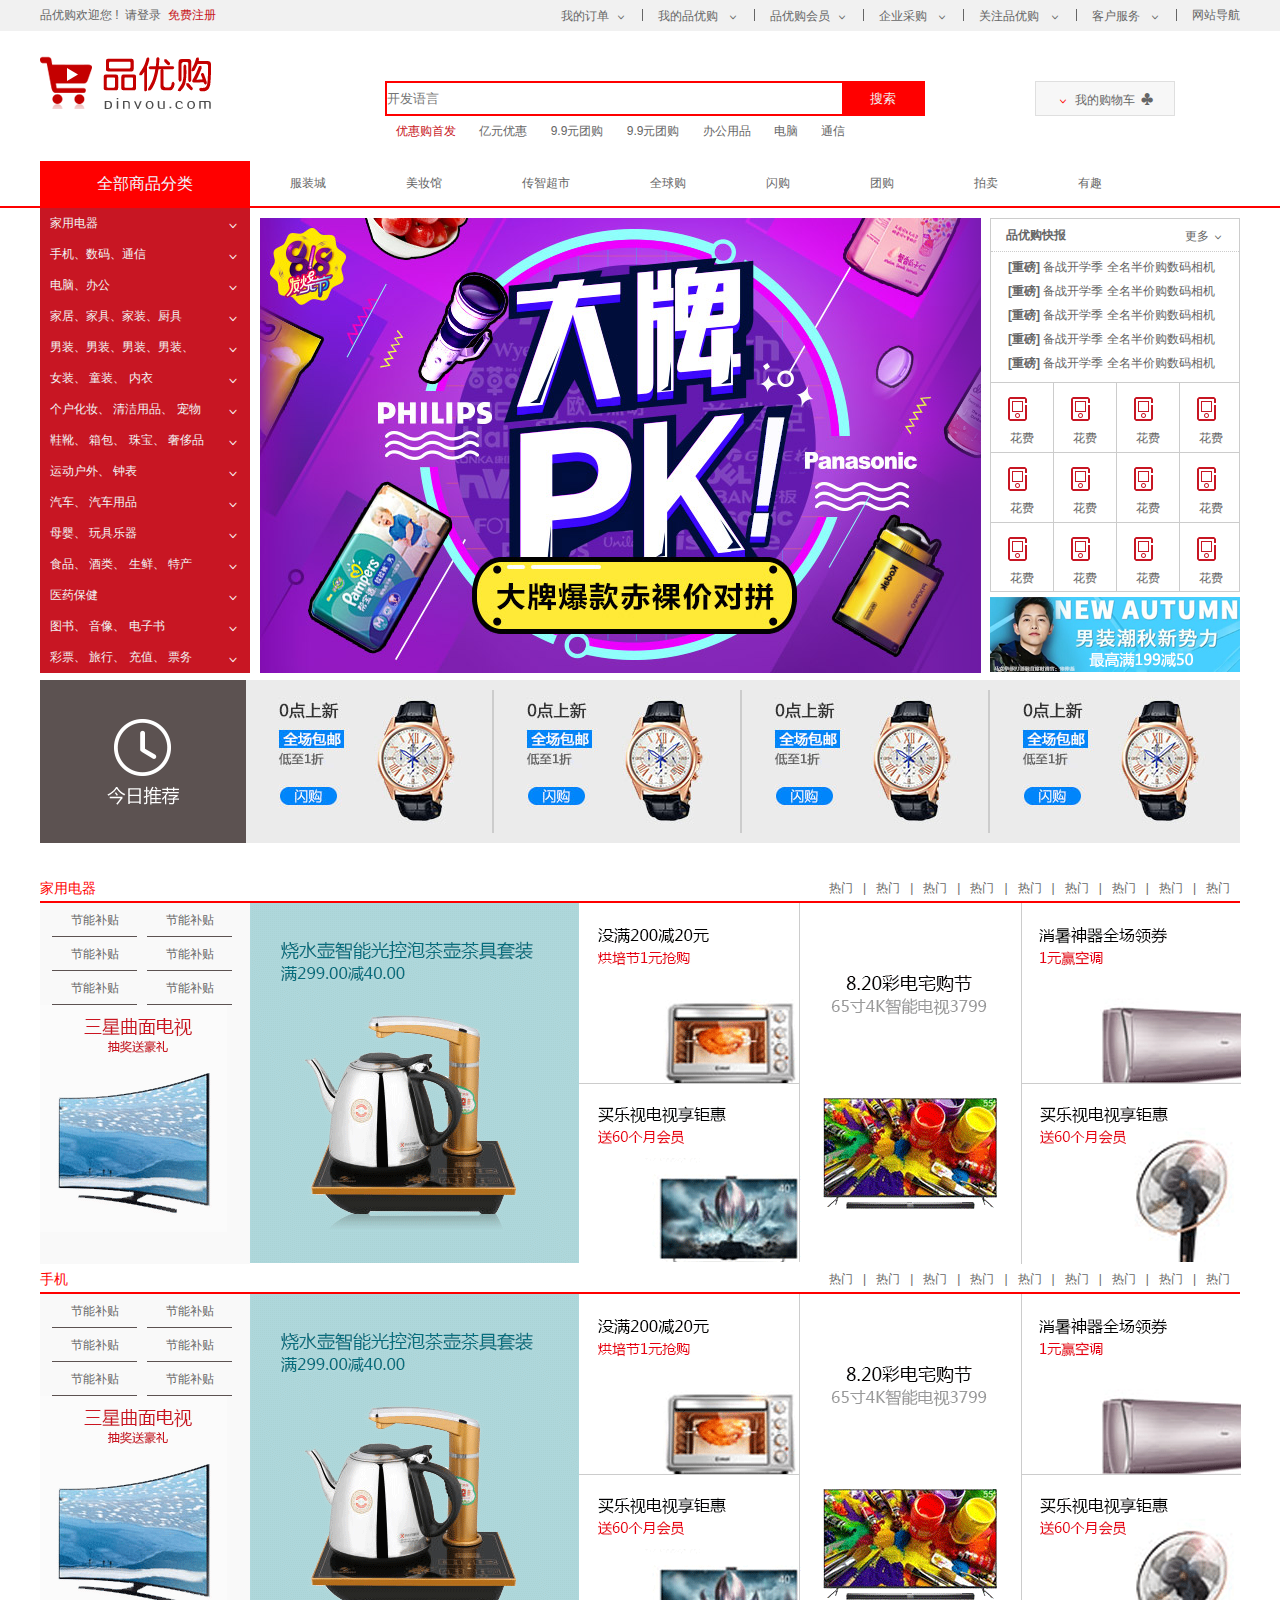
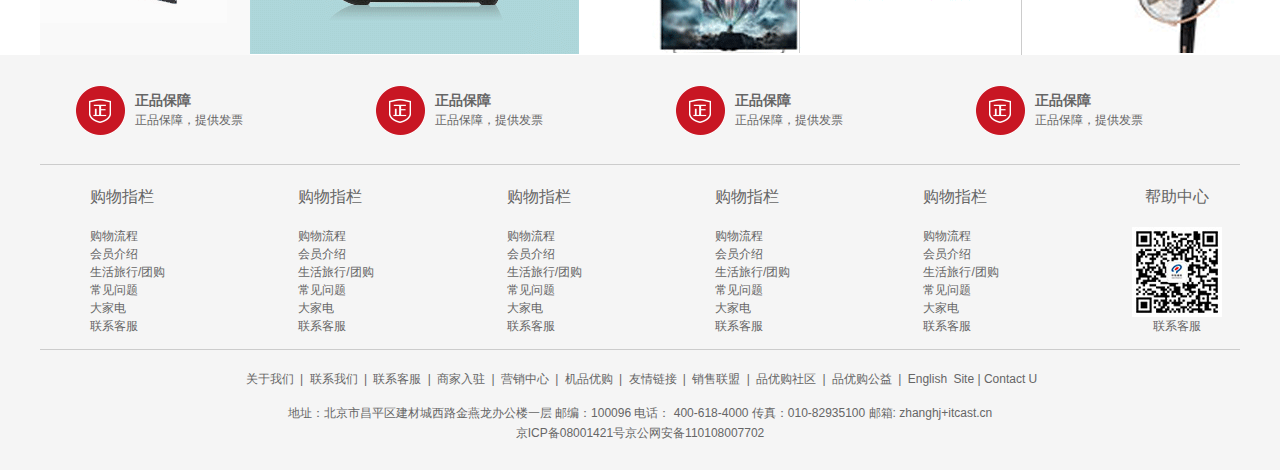
<file: index.html>
<!DOCTYPE html>
<html lang="en">

<head>
    <meta charset="UTF-8">
    <meta http-equiv="X-UA-Compatible" content="IE=edge">
    <meta name="viewport" content="width=device-width, initial-scale=1.0">
    <title>品优购</title>
    <link rel="stylesheet" href="./css/base.css">
    <link rel="stylesheet" href="./css/common.css">
    <link rel="shortcut icon" href="bitbug_favicon.ico" />
    <link rel="stylesheet" href="./css/index.css">
</head>

<body>
    <!-- shortcut 快捷导航栏制作 -->
    <div class="shortcut">
        <div class="w">
            <div class="fl">
                <ul>
                    <li>品优购欢迎您 ! &nbsp;</li>
                    <li><a href="#">请登录&nbsp;</a></li>
                    <li><a href="register.html" class="stay_color">&nbsp;免费注册</a></li>
                </ul>
            </div>
            <div class="fr">
                <ul>
                    <li class="arrow_icon"> 我的订单</li>
                    <li></li>
                    <li class="arrow_icon">我的品优购 </li>
                    <li></li>
                    <li class="arrow_icon">品优购会员</li>
                    <li></li>
                    <li class="arrow_icon">企业采购 </li>
                    <li></li>
                    <li class="arrow_icon">关注品优购 </li>
                    <li></li>
                    <li class="arrow_icon">客户服务 </li>
                    <li></li>
                    <li>网站导航</li>
                </ul>
            </div>
        </div>
    </div>
    <!-- header栏制作 -->
    <div class="header w">
        <div class="logo">
            <!-- 为了让搜索引擎收录我们，我们链接里面要放文字（网站名称），但是文字不要显示出来 -->
            <h1><a href="index.html" title="品优购">品优购</a></h1>
        </div>
        <div class="search">
            <input type="search" placeholder="开发语言"> <!-- search搜索框 -->
            <button>搜索</button>
        </div>
        <div class="hotwrods">
            <a href="#" class="stay_color">优惠购首发 </a>
            <a href="#">亿元优惠 </a>
            <a href="#">9.9元团购</a>
            <a href="#">9.9元团购</a>
            <a href="#">办公用品 </a>
            <a href="#">电脑 </a>
            <a href="#">通信</a>
        </div>
        <div class="shopcar">我的购物车</div>
    </div>
    <!-- nav栏制作 -->
    <nav>
        <div class="nav w">
            <div class="dropdown fl">
                <div class="dt">
                    全部商品分类
                </div>
                <div class="dd">
                    <ul>
                        <li><a href="#">家用电器</a></li>
                        <li><a href="list.html">手机、</a><a href="#">数码、</a><a href="#">通信</a></li>
                        <li><a href="#">电脑、</a><a href="#">办公</a></li>
                        <li><a href="#">家居、</a><a href="#">家具、</a><a href="#">家装、</a><a href="#">厨具</a></li>
                        <li><a href="#">男装、</a><a href="#">男装、</a><a href="#">男装、</a><a href="#">男装、</a></li>
                        <li><a href="#">女装、</a><a href="#"> 童装、</a><a href="#"> 内衣</a></li>
                        <li><a href="#">个户化妆、</a><a href="#"> 清洁用品、</a><a href="#"> 宠物</a></li>
                        <li><a href="#"> 鞋靴、</a><a href="#"> 箱包、</a><a href="#"> 珠宝、</a><a href="#"> 奢侈品</a></li>
                        <li><a href="#"> 运动户外、</a><a href="#"> 钟表</a></li>
                        <li><a href="#"> 汽车、</a><a href="#"> 汽车用品</a></li>
                        <li><a href="#"> 母婴、</a><a href="#"> 玩具乐器</a></li>
                        <li><a href="#"> 食品、</a><a href="#"> 酒类、</a><a href="#"> 生鲜、</a><a href="#"> 特产</a></li>
                        <li><a href="#">医药保健</a></li>
                        <li><a href="#">图书、</a><a href="#"> 音像、</a><a href="#"> 电子书</a></li>
                        <li><a href="#"> 彩票、</a><a href="#"> 旅行、</a><a href="#"> 充值、</a><a href="#"> 票务</a></li>
                    </ul>
                </div>
            </div>
            <div class="navitems fl">
                <ul>
                    <li><a href="#">服装城 </a></li>
                    <li><a href="#">美妆馆 </a></li>
                    <li><a href="#">传智超市 </a></li>
                    <li><a href="#">全球购 </a></li>
                    <li><a href="#">闪购 </a></li>
                    <li><a href="#">团购</a></li>
                    <li><a href="#">拍卖</a></li>
                    <li><a href="#">有趣</a></li>
                </ul>
            </div>
        </div>
    </nav>
    <!-- main主体模块制作 -->
    <div class="w">
        <div class="main">
            <div class="focus">
                <ul>
                    <li><img src="./upload/focus1.png" alt=""></li>
                </ul>
            </div>
            <div class="newsflash">
                <div class="news">
                    <div class="news-hd">
                        <h5>品优购快报</h5>
                        <a href="#">更多</a>
                    </div>
                    <div class="news-bd">
                        <ul>
                            <li><a href="#"><strong>[重磅]</strong> 备战开学季 全名半价购数码相机</a></li>
                            <li><a href="#"><strong>[重磅]</strong> 备战开学季 全名半价购数码相机</a></li>
                            <li><a href="#"><strong>[重磅]</strong> 备战开学季 全名半价购数码相机</a></li>
                            <li><a href="#"><strong>[重磅]</strong> 备战开学季 全名半价购数码相机</a></li>
                            <li><a href="#"><strong>[重磅]</strong> 备战开学季 全名半价购数码相机</a></li>
                        </ul>
                    </div>
                </div>
                <div class="lifeservice">
                    <ul>
                        <li>
                            <i></i>
                            <p>花费</p>
                        </li>
                        <li>
                            <i></i>
                            <p>花费</p>
                        </li>
                        <li>
                            <i></i>
                            <p>花费</p>
                        </li>
                        <li>
                            <i></i>
                            <p>花费</p>
                        </li>
                        <li>
                            <i></i>
                            <p>花费</p>
                        </li>
                        <li>
                            <i></i>
                            <p>花费</p>
                        </li>
                        <li>
                            <i></i>
                            <p>花费</p>
                        </li>
                        <li>
                            <i></i>
                            <p>花费</p>
                        </li>
                        <li>
                            <i></i>
                            <p>花费</p>
                        </li>
                        <li>
                            <i></i>
                            <p>花费</p>
                        </li>
                        <li>
                            <i></i>
                            <p>花费</p>
                        </li>
                        <li>
                            <i></i>
                            <p>花费</p>
                        </li>
                    </ul>
                </div>
                <div class="bargain"><img src="./upload/bargain.png" alt=""></div>
            </div>
        </div>
    </div>
    <!-- recom 推荐模块制作 -->
    <div class="recom w">
        <div class="recom-hd"><img src="./images/今日推荐.png" alt=""></div>
        <div class="recom-bd">
            <ul>
                <li><img src="./upload/recom_03.jpg" alt=""></li>
                <li><img src="./upload/recom_03.jpg" alt=""></li>
                <li><img src="./upload/recom_03.jpg" alt=""></li>
                <li><img src="./upload/recom_03.jpg" alt=""></li>
            </ul>
        </div>
    </div>
    <!-- 楼层区floor制作 -->
    <div class="floor">
        <div class="w jiadian">
            <div class="box_hd">
                <h3>家用电器</h3>
                <div class="tab_list">
                    <ul>
                        <li><a href="#" class="style_red">热门</a></li>
                        <li><a href="#">热门</a>|</li>
                        <li><a href="#">热门</a>|</li>
                        <li><a href="#">热门</a>|</li>
                        <li><a href="#">热门</a>|</li>
                        <li><a href="#">热门</a>|</li>
                        <li><a href="#">热门</a>|</li>
                        <li><a href="#">热门</a>|</li>
                        <li><a href="#">热门</a>|</li>
                    </ul>
                </div>
            </div>
            <div class="box_bd">
                <div class="tab_content">
                    <!-- tab_list_item是与上面的第一个li一一对应的 -->
                    <div class="tab_list_item">
                        <div class="col_210">
                            <ul>
                                <li><a href="#">节能补贴</a></li>
                                <li><a href="#">节能补贴</a></li>
                                <li><a href="#">节能补贴</a></li>
                                <li><a href="#">节能补贴</a></li>
                                <li><a href="#">节能补贴</a></li>
                                <li><a href="#">节能补贴</a></li>
                            </ul>
                            <div class="tupian">
                                <img src="./upload/floor-1-1.png" alt="">
                            </div>
                        </div>
                        <div class="col_329"><img src="./upload/floor-1-b01.png" alt=""></div>
                        <div class="col_221">
                            <div class="shang">
                                <img src="./upload/floor-1-2.png" alt="">
                            </div>
                            <div class="xia">
                                <img src="./upload/floor-1-3.png" alt="">
                            </div>
                        </div>
                        <div class="col_221"><img src="./upload/floor-1-4.png" alt=""></div>
                        <div class="col_219">
                            <img src="./upload/floor-1-5.png" alt="">
                            <img src="./upload/floor-1-6.png" alt="" class="xia1">
                        </div>
                    </div>
                </div>
            </div>
        </div>
        <!-- 手机模块 -->
        <div class="w 手机">
            <div class="box_hd">
                <h3>手机</h3>
                <div class="tab_list">
                    <ul>
                        <li><a href="#" class="style_red">热门</a></li>
                        <li><a href="#">热门</a>|</li>
                        <li><a href="#">热门</a>|</li>
                        <li><a href="#">热门</a>|</li>
                        <li><a href="#">热门</a>|</li>
                        <li><a href="#">热门</a>|</li>
                        <li><a href="#">热门</a>|</li>
                        <li><a href="#">热门</a>|</li>
                        <li><a href="#">热门</a>|</li>
                    </ul>
                </div>
            </div>
            <div class="box_bd">
                <div class="tab_content">
                    <!-- tab_list_item是与上面的第一个li一一对应的 -->
                    <div class="tab_list_item">
                        <div class="col_210">
                            <ul>
                                <li><a href="#">节能补贴</a></li>
                                <li><a href="#">节能补贴</a></li>
                                <li><a href="#">节能补贴</a></li>
                                <li><a href="#">节能补贴</a></li>
                                <li><a href="#">节能补贴</a></li>
                                <li><a href="#">节能补贴</a></li>
                            </ul>
                            <div class="tupian">
                                <img src="./upload/floor-1-1.png" alt="">
                            </div>
                        </div>
                        <div class="col_329"><img src="./upload/floor-1-b01.png" alt=""></div>
                        <div class="col_221">
                            <div class="shang">
                                <img src="./upload/floor-1-2.png" alt="">
                            </div>
                            <div class="xia">
                                <img src="./upload/floor-1-3.png" alt="">
                            </div>
                        </div>
                        <div class="col_221"><img src="./upload/floor-1-4.png" alt=""></div>
                        <div class="col_219">
                            <img src="./upload/floor-1-5.png" alt="">
                            <img src="./upload/floor-1-6.png" alt="" class="xia1">
                        </div>
                    </div>
                </div>
            </div>
        </div>
    </div>
    <!-- footer底部制作 -->
    <div class="footer">
        <div class="w">
            <div class="mod_service">
                <ul>
                    <li>
                        <h5></h5>
                        <div class="service_txt">
                            <h4>正品保障</h4>
                            <p>正品保障，提供发票</p>
                        </div>
                    </li>
                    <li>
                        <h5></h5>
                        <div class="service_txt">
                            <h4>正品保障</h4>
                            <p>正品保障，提供发票</p>
                        </div>
                    </li>
                    <li>
                        <h5></h5>
                        <div class="service_txt">
                            <h4>正品保障</h4>
                            <p>正品保障，提供发票</p>
                        </div>
                    </li>
                    <li>
                        <h5></h5>
                        <div class="service_txt">
                            <h4>正品保障</h4>
                            <p>正品保障，提供发票</p>
                        </div>
                    </li>

                </ul>
            </div>
            <div class="mod_help">
                <dl>
                    <dt>购物指栏</dt>
                    <dd>购物流程</dd>
                    <dd>会员介绍</dd>
                    <dd>生活旅行/团购</dd>
                    <dd>常见问题</dd>
                    <dd>大家电</dd>
                    <dd>联系客服</dd>
                </dl>
                <dl>
                    <dt>购物指栏</dt>
                    <dd>购物流程</dd>
                    <dd>会员介绍</dd>
                    <dd>生活旅行/团购</dd>
                    <dd>常见问题</dd>
                    <dd>大家电</dd>
                    <dd>联系客服</dd>
                </dl>
                <dl>
                    <dt>购物指栏</dt>
                    <dd>购物流程</dd>
                    <dd>会员介绍</dd>
                    <dd>生活旅行/团购</dd>
                    <dd>常见问题</dd>
                    <dd>大家电</dd>
                    <dd>联系客服</dd>
                </dl>
                <dl>
                    <dt>购物指栏</dt>
                    <dd>购物流程</dd>
                    <dd>会员介绍</dd>
                    <dd>生活旅行/团购</dd>
                    <dd>常见问题</dd>
                    <dd>大家电</dd>
                    <dd>联系客服</dd>
                </dl>
                <dl>
                    <dt>购物指栏</dt>
                    <dd>购物流程</dd>
                    <dd>会员介绍</dd>
                    <dd>生活旅行/团购</dd>
                    <dd>常见问题</dd>
                    <dd>大家电</dd>
                    <dd>联系客服</dd>
                </dl>
                <dl>
                    <dt>帮助中心</dt>
                    <dd><img src="./images/wx_cz.jpg" alt=""></dd>
                    <dd>联系客服</dd>
                </dl>
            </div>
            <div class="mod_copyright">
                <div class="links">
                    <a href="#">关于我们</a> | <a href="#">联系我们</a> | <a href="#">联系客服</a> | <a href="#">商家入驻</a> | <a
                        href="#">营销中心</a> | <a href="#">机品优购</a>
                    | <a href="#">友情链接</a> | <a href="#">销售联盟</a> | <a href="#">品优购社区</a> | <a href="#">品优购公益</a> | <a
                        href="#">English</a>
                    Site | Contact U
                </div>
                <div class="copyright">
                    地址：北京市昌平区建材城西路金燕龙办公楼一层 邮编：100096 电话：
                    400-618-4000 传真：010-82935100 邮箱: zhanghj+itcast.cn <br>
                    京ICP备08001421号京公网安备110108007702
                </div>
            </div>

        </div>
    </div>

</body>

</html>
</file>
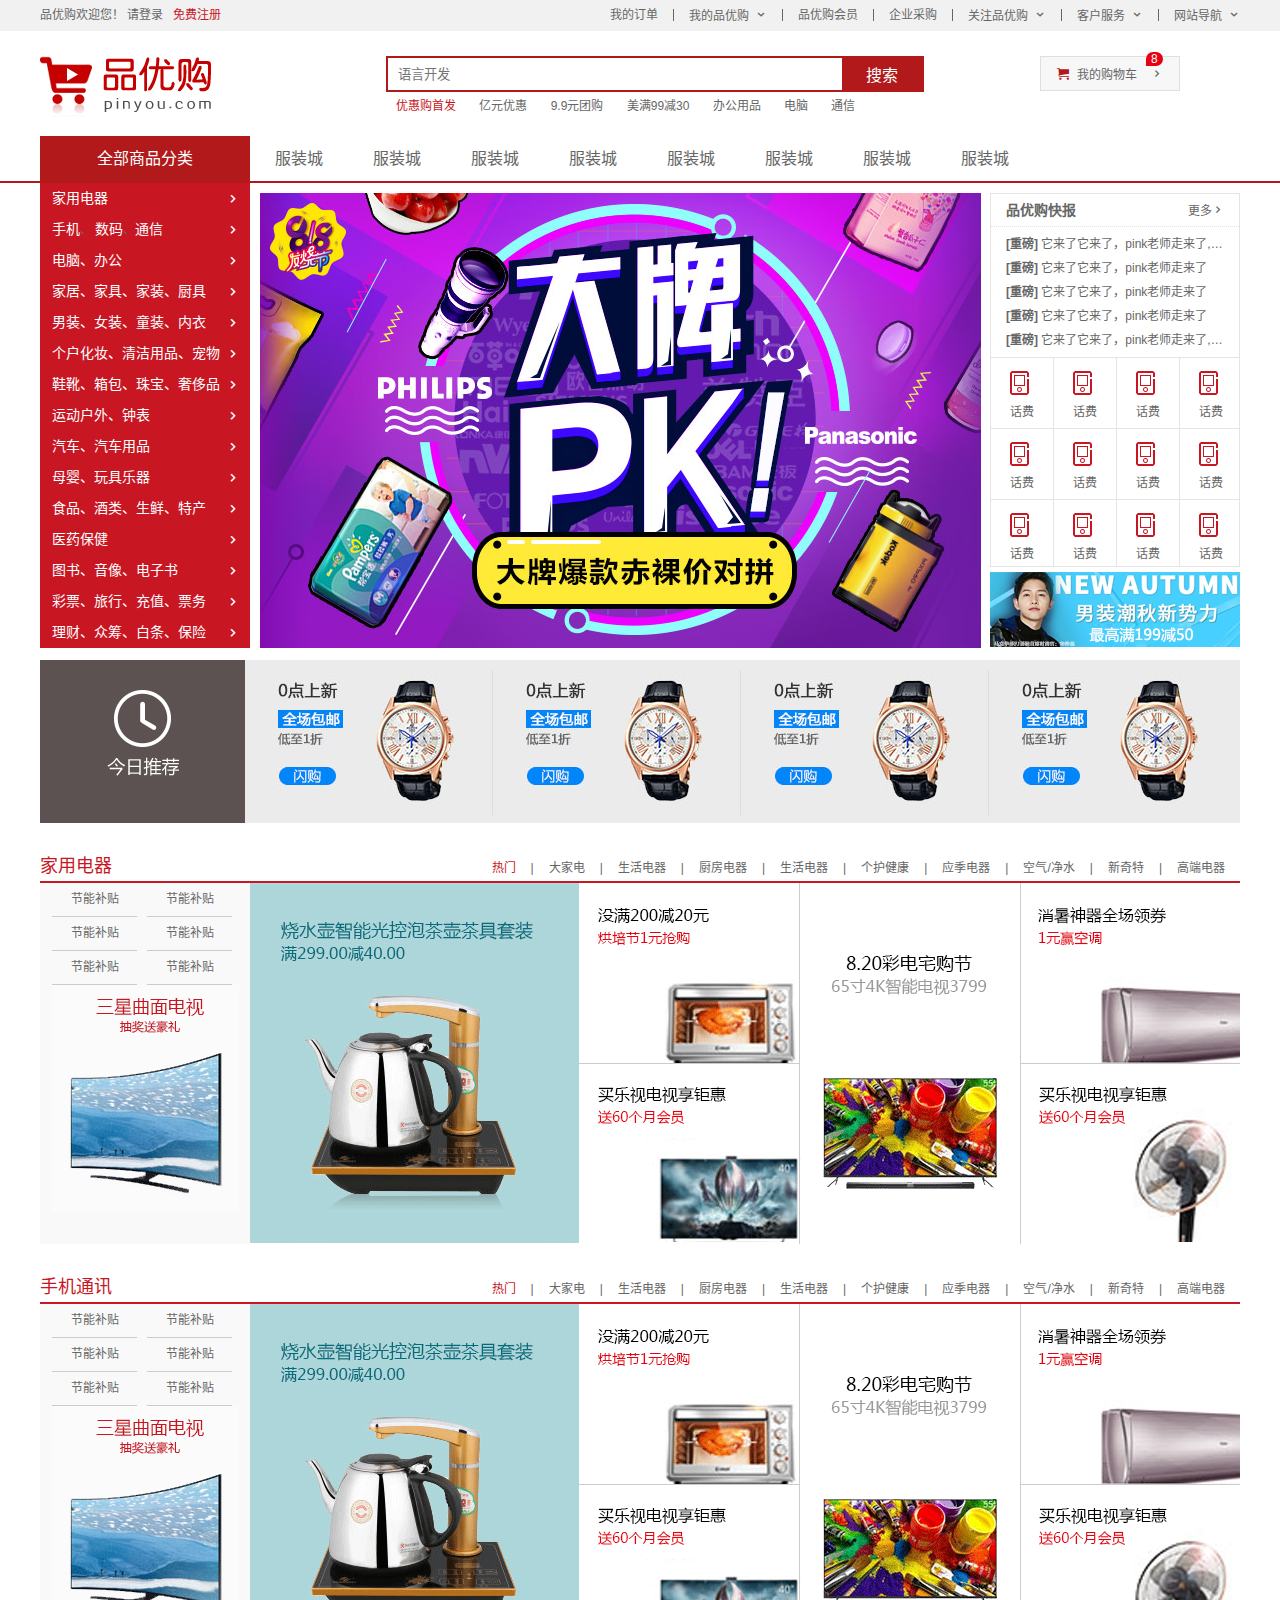
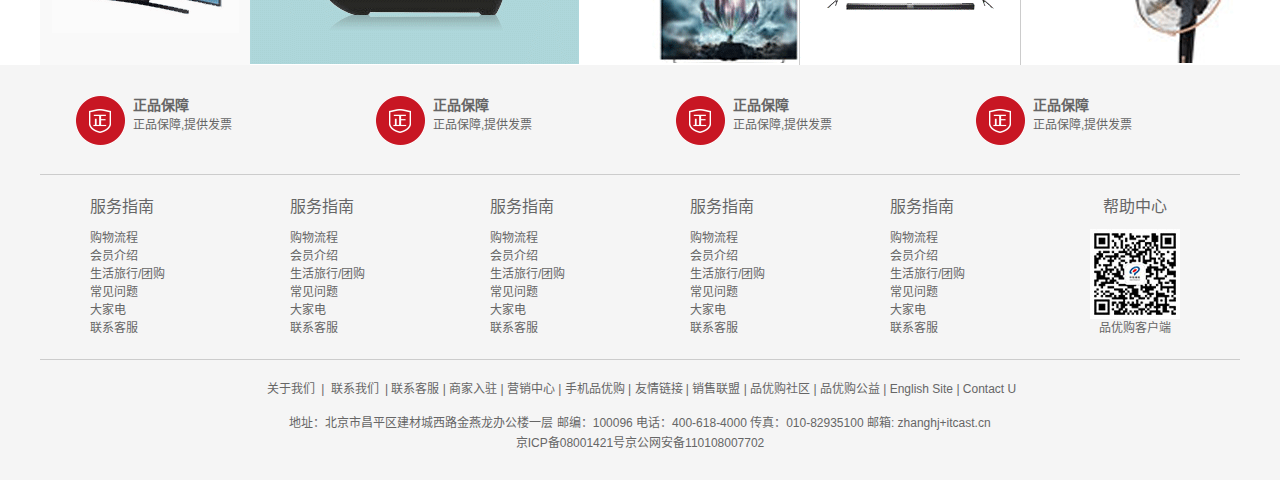
<file: shoping/index.html>
<!DOCTYPE html>
<html lang="zh-CN">

<head>
    <meta charset="UTF-8">
    <meta name="viewport" content="width=device-width, initial-scale=1.0">
    <meta http-equiv="X-UA-Compatible" content="ie=edge">
    <title>品优购商城-综合网购首选-正品低价、品质保障、配送及时、轻松购物！
    </title>
    <!-- 网站说明 -->
    <meta name="description"
        content="品优购商城-专业的综合网上购物商城,销售家电、数码通讯、电脑、家居百货、服装服饰、母婴、图书、食品等数万个品牌优质商品.便捷、诚信的服务，为您提供愉悦的网上购物体验!" />
    <!-- 关键字 -->
    <meta name="keywords" content="网上购物,网上商城,手机,笔记本,电脑,MP3,CD,VCD,DV,相机,数码,配件,手表,存储卡,京东" />

    <!-- 引入favicon图标 -->
    <link rel="shortcut icon" href="favicon.ico" />
    <!-- 引入我们初始化样式文件 -->
    <link rel="stylesheet" href="css/base.css">
    <!-- 引入我们公共的样式文件 -->
    <link rel="stylesheet" href="css/common.css">
    <!-- 引入我们index.css文件  -->
    <link rel="stylesheet" href="css/index.css">
</head>

<body>
    <!-- 快捷导航模块 start -->
    <section class="shortcut">
        <div class="w">
            <div class="fl">
                <ul>
                    <li>品优购欢迎您！&nbsp;</li>
                    <li>
                        <a href="#">请登录</a> &nbsp; <a href="register.html" class="style_red">免费注册</a>
                    </li>
                </ul>
            </div>
            <div class="fr">
                <ul>
                    <li>我的订单</li>
                    <li></li>
                    <li class="arrow-icon">我的品优购</li>
                    <li></li>
                    <li>品优购会员</li>
                    <li></li>
                    <li>企业采购</li>
                    <li></li>
                    <li class="arrow-icon">关注品优购</li>
                    <li></li>
                    <li class="arrow-icon">客户服务</li>
                    <li></li>
                    <li class="arrow-icon">网站导航</li>
                </ul>
            </div>
        </div>
    </section>
    <!-- 快捷导航模块 end -->
    <!-- header头部模块制作 start -->
    <header class="header w">
        <!-- logo模块 -->
        <div class="logo">
            <h1>
                <a href="index.html" title="品优购商城">品优购商城</a>
            </h1>
        </div>
        <!-- search搜索模块 -->
        <div class="search">
            <input type="search" name="" id="" placeholder="语言开发">
            <button>搜索</button>
        </div>
        <!-- hotwords模块制作 -->
        <div class="hotwords">
            <a href="#" class="style_red">优惠购首发</a>
            <a href="#">亿元优惠</a>
            <a href="#">9.9元团购</a>
            <a href="#">美满99减30</a>
            <a href="#">办公用品</a>
            <a href="#">电脑</a>
            <a href="#">通信</a>
        </div>
        <!-- 购物车模块 -->
        <div class="shopcar">
            我的购物车
            <i class="count">8</i>
        </div>
    </header>
    <!-- header头部模块制作 end -->
    <!-- nav模块制作 start -->
    <nav class="nav">
        <div class="w">
            <div class="dropdown">
                <div class="dt">全部商品分类</div>
                <div class="dd">
                    <ul>
                        <li><a href="#">家用电器</a> </li>
                        <li><a href="list.html">手机</a>、 <a href="#">数码</a>、<a href="#">通信</a> </li>
                        <li><a href="#">电脑、办公</a> </li>
                        <li><a href="#">家居、家具、家装、厨具</a> </li>
                        <li><a href="#">男装、女装、童装、内衣</a> </li>
                        <li><a href="#">个户化妆、清洁用品、宠物</a> </li>
                        <li><a href="#">鞋靴、箱包、珠宝、奢侈品</a> </li>
                        <li><a href="#">运动户外、钟表</a> </li>
                        <li><a href="#">汽车、汽车用品</a> </li>
                        <li><a href="#">母婴、玩具乐器</a> </li>
                        <li><a href="#">食品、酒类、生鲜、特产</a> </li>
                        <li><a href="#">医药保健</a> </li>
                        <li><a href="#">图书、音像、电子书</a> </li>
                        <li><a href="#">彩票、旅行、充值、票务</a> </li>
                        <li><a href="#">理财、众筹、白条、保险</a> </li>

                    </ul>
                </div>
            </div>
            <div class="navitems">
                <ul>
                    <li><a href="#">服装城</a></li>
                    <li><a href="#">服装城</a></li>
                    <li><a href="#">服装城</a></li>
                    <li><a href="#">服装城</a></li>
                    <li><a href="#">服装城</a></li>
                    <li><a href="#">服装城</a></li>
                    <li><a href="#">服装城</a></li>
                    <li><a href="#">服装城</a></li>
                </ul>
            </div>
        </div>
    </nav>
    <!-- nav模块制作 end -->
    <!-- 首页专有的模块 main  start -->
    <div class="w">
        <div class="main">
            <div class="focus">
                <ul>
                    <li>
                        <img src="upload/focus1.png" alt="">
                    </li>
                </ul>
            </div>
            <div class="newsflash">
                <div class="news">
                    <div class="news-hd">
                        <h5>品优购快报</h5>
                        <a href="#" class="more">更多</a>
                    </div>
                    <div class="news-bd">
                        <ul>
                            <li><a href="#"><strong>[重磅]</strong> 它来了它来了，pink老师走来了, 它是谁？</a></li>
                            <li><a href="#"><strong>[重磅]</strong> 它来了它来了，pink老师走来了</a></li>
                            <li><a href="#"><strong>[重磅]</strong> 它来了它来了，pink老师走来了</a></li>
                            <li><a href="#"><strong>[重磅]</strong> 它来了它来了，pink老师走来了</a></li>
                            <li><a href="#"><strong>[重磅]</strong> 它来了它来了，pink老师走来了, 它是谁？</a></li>
                        </ul>
                    </div>
                </div>
                <div class="lifeservice">
                    <ul>
                        <li>
                            <i></i>
                            <p>话费</p>
                        </li>
                        <li>
                            <i></i>
                            <p>话费</p>
                        </li>
                        <li>
                            <i></i>
                            <p>话费</p>
                        </li>
                        <li>
                            <i></i>
                            <p>话费</p>
                        </li>
                        <li>
                            <i></i>
                            <p>话费</p>
                        </li>
                        <li>
                            <i></i>
                            <p>话费</p>
                        </li>
                        <li>
                            <i></i>
                            <p>话费</p>
                        </li>
                        <li>
                            <i></i>
                            <p>话费</p>
                        </li>
                        <li>
                            <i></i>
                            <p>话费</p>
                        </li>
                        <li>
                            <i></i>
                            <p>话费</p>
                        </li>
                        <li>
                            <i></i>
                            <p>话费</p>
                        </li>
                        <li>
                            <i></i>
                            <p>话费</p>
                        </li>
                    </ul>
                </div>
                <div class="bargain">
                    <img src="upload/bargain.png" alt="">
                </div>
            </div>
        </div>
    </div>
    <!-- 首页专有的模块 main  end -->
    <!-- 推荐模块 start-->
    <div class="w recom">
        <div class="recom_hd">
            <img src="images/recom.png" alt="">
        </div>
        <div class="recom_bd">
            <ul>
                <li><img src="upload/recom_03.jpg" alt=""></li>
                <li><img src="upload/recom_03.jpg" alt=""></li>
                <li><img src="upload/recom_03.jpg" alt=""></li>
                <li><img src="upload/recom_03.jpg" alt=""></li>
            </ul>
        </div>
    </div>
    <!-- 推荐模块 end-->
    <!-- 楼层区域制作start -->
    <div class="floor">
        <!-- 1楼家用电器楼层 -->
        <div class="w jiadian">
            <div class="box_hd">
                <h3>家用电器</h3>
                <div class="tab_list">
                    <ul>
                        <li> <a href="#" class="style_red">热门</a>|</li>
                        <li><a href="#">大家电</a>|</li>
                        <li><a href="#">生活电器</a>|</li>
                        <li><a href="#">厨房电器</a>|</li>
                        <li><a href="#">生活电器</a>|</li>
                        <li><a href="#">个护健康</a>|</li>
                        <li><a href="#">应季电器</a>|</li>
                        <li><a href="#">空气/净水</a>|</li>
                        <li><a href="#">新奇特</a>|</li>
                        <li><a href="#"> 高端电器</a></li>
                    </ul>
                </div>
            </div>
            <div class="box_bd">
                <div class="tab_content">
                    <div class="tab_list_item">
                        <div class="col_210">
                            <ul>
                                <li><a href="#">节能补贴</a></li>
                                <li><a href="#">节能补贴</a></li>
                                <li><a href="#">节能补贴</a></li>
                                <li><a href="#">节能补贴</a></li>
                                <li><a href="#">节能补贴</a></li>
                                <li><a href="#">节能补贴</a></li>
                            </ul>
                            <a href="#">
                                <img src="upload/floor-1-1.png" alt="">
                            </a>
                        </div>
                        <div class="col_329">
                            <a href="#">
                                <img src="upload/floor-1-b01.png" alt="">
                            </a>
                        </div>
                        <div class="col_221">
                            <a href="#" class="bb"> <img src="upload/floor-1-2.png" alt=""></a>
                            <a href="#"> <img src="upload/floor-1-3.png" alt=""></a>
                        </div>
                        <div class="col_221">
                                <a href="#"> <img src="upload/floor-1-4.png" alt=""></a>
                              
                        </div>
                        <div class="col_219">
                                <a href="#" class="bb"> <img src="upload/floor-1-5.png" alt=""></a>
                                <a href="#"> <img src="upload/floor-1-6.png" alt=""></a>
                        </div>
                    </div>
                </div>
            </div>
        </div>
        <!-- 2楼手机楼层 -->
        <div class="w shouji">
                <div class="box_hd">
                    <h3>手机通讯</h3>
                    <div class="tab_list">
                        <ul>
                            <li> <a href="#" class="style_red">热门</a>|</li>
                            <li><a href="#">大家电</a>|</li>
                            <li><a href="#">生活电器</a>|</li>
                            <li><a href="#">厨房电器</a>|</li>
                            <li><a href="#">生活电器</a>|</li>
                            <li><a href="#">个护健康</a>|</li>
                            <li><a href="#">应季电器</a>|</li>
                            <li><a href="#">空气/净水</a>|</li>
                            <li><a href="#">新奇特</a>|</li>
                            <li><a href="#"> 高端电器</a></li>
                        </ul>
                    </div>
                </div>
                <div class="box_bd">
                    <div class="tab_content">
                        <div class="tab_list_item">
                            <div class="col_210">
                                <ul>
                                    <li><a href="#">节能补贴</a></li>
                                    <li><a href="#">节能补贴</a></li>
                                    <li><a href="#">节能补贴</a></li>
                                    <li><a href="#">节能补贴</a></li>
                                    <li><a href="#">节能补贴</a></li>
                                    <li><a href="#">节能补贴</a></li>
                                </ul>
                                <a href="#">
                                    <img src="upload/floor-1-1.png" alt="">
                                </a>
                            </div>
                            <div class="col_329">
                                <a href="#">
                                    <img src="upload/floor-1-b01.png" alt="">
                                </a>
                            </div>
                            <div class="col_221">
                                <a href="#" class="bb"> <img src="upload/floor-1-2.png" alt=""></a>
                                <a href="#"> <img src="upload/floor-1-3.png" alt=""></a>
                            </div>
                            <div class="col_221">
                                    <a href="#"> <img src="upload/floor-1-4.png" alt=""></a>
                                  
                            </div>
                            <div class="col_219">
                                    <a href="#" class="bb"> <img src="upload/floor-1-5.png" alt=""></a>
                                    <a href="#"> <img src="upload/floor-1-6.png" alt=""></a>
                            </div>
                        </div>
                    </div>
                </div>
            </div>
    </div>
    <!-- 楼层区域制作end -->
    <!-- 底部模块的制作 start -->
    <footer class="footer">
        <div class="w">
            <div class="mod_service">
                <ul>
                    <li>
                        <h5></h5>
                        <div class="service_txt">
                            <h4>正品保障</h4>
                            <p>正品保障,提供发票</p>
                        </div>
                    </li>
                    <li>
                        <h5></h5>
                        <div class="service_txt">
                            <h4>正品保障</h4>
                            <p>正品保障,提供发票</p>
                        </div>
                    </li>
                    <li>
                        <h5></h5>
                        <div class="service_txt">
                            <h4>正品保障</h4>
                            <p>正品保障,提供发票</p>
                        </div>
                    </li>
                    <li>
                        <h5></h5>
                        <div class="service_txt">
                            <h4>正品保障</h4>
                            <p>正品保障,提供发票</p>
                        </div>
                    </li>
                </ul>
            </div>
            <div class="mod_help">
                <dl>
                    <dt>服务指南</dt>
                    <dd><a href="#">购物流程</a></dd>
                    <dd><a href="#">会员介绍</a></dd>
                    <dd><a href="#">生活旅行/团购</a></dd>
                    <dd><a href="#">常见问题</a></dd>
                    <dd><a href="#">大家电</a></dd>
                    <dd><a href="#">联系客服</a></dd>
                </dl>
                <dl>
                    <dt>服务指南</dt>
                    <dd><a href="#">购物流程</a></dd>
                    <dd><a href="#">会员介绍</a></dd>
                    <dd><a href="#">生活旅行/团购</a></dd>
                    <dd><a href="#">常见问题</a></dd>
                    <dd><a href="#">大家电</a></dd>
                    <dd><a href="#">联系客服</a></dd>
                </dl>
                <dl>
                    <dt>服务指南</dt>
                    <dd><a href="#">购物流程</a></dd>
                    <dd><a href="#">会员介绍</a></dd>
                    <dd><a href="#">生活旅行/团购</a></dd>
                    <dd><a href="#">常见问题</a></dd>
                    <dd><a href="#">大家电</a></dd>
                    <dd><a href="#">联系客服</a></dd>
                </dl>
                <dl>
                    <dt>服务指南</dt>
                    <dd><a href="#">购物流程</a></dd>
                    <dd><a href="#">会员介绍</a></dd>
                    <dd><a href="#">生活旅行/团购</a></dd>
                    <dd><a href="#">常见问题</a></dd>
                    <dd><a href="#">大家电</a></dd>
                    <dd><a href="#">联系客服</a></dd>
                </dl>
                <dl>
                    <dt>服务指南</dt>
                    <dd><a href="#">购物流程</a></dd>
                    <dd><a href="#">会员介绍</a></dd>
                    <dd><a href="#">生活旅行/团购</a></dd>
                    <dd><a href="#">常见问题</a></dd>
                    <dd><a href="#">大家电</a></dd>
                    <dd><a href="#">联系客服</a></dd>
                </dl>
                <dl>
                    <dt>帮助中心</dt>
                    <dd>
                        <img src="images/wx_cz.jpg" alt="">
                        品优购客户端
                    </dd>
                </dl>
            </div>
            <div class="mod_copyright">
                <div class="links">
                    <a href="#">关于我们</a> | <a href="#">联系我们</a> | 联系客服 | 商家入驻 | 营销中心 | 手机品优购 | 友情链接 | 销售联盟 | 品优购社区 |
                    品优购公益 | English Site | Contact U
                </div>
                <div class="copyright">
                    地址：北京市昌平区建材城西路金燕龙办公楼一层 邮编：100096 电话：400-618-4000 传真：010-82935100 邮箱: zhanghj+itcast.cn <br>
                    京ICP备08001421号京公网安备110108007702
                </div>
            </div>
        </div>
    </footer>
    <!-- 底部模块的制作 end -->
</body>

</html>
</file>
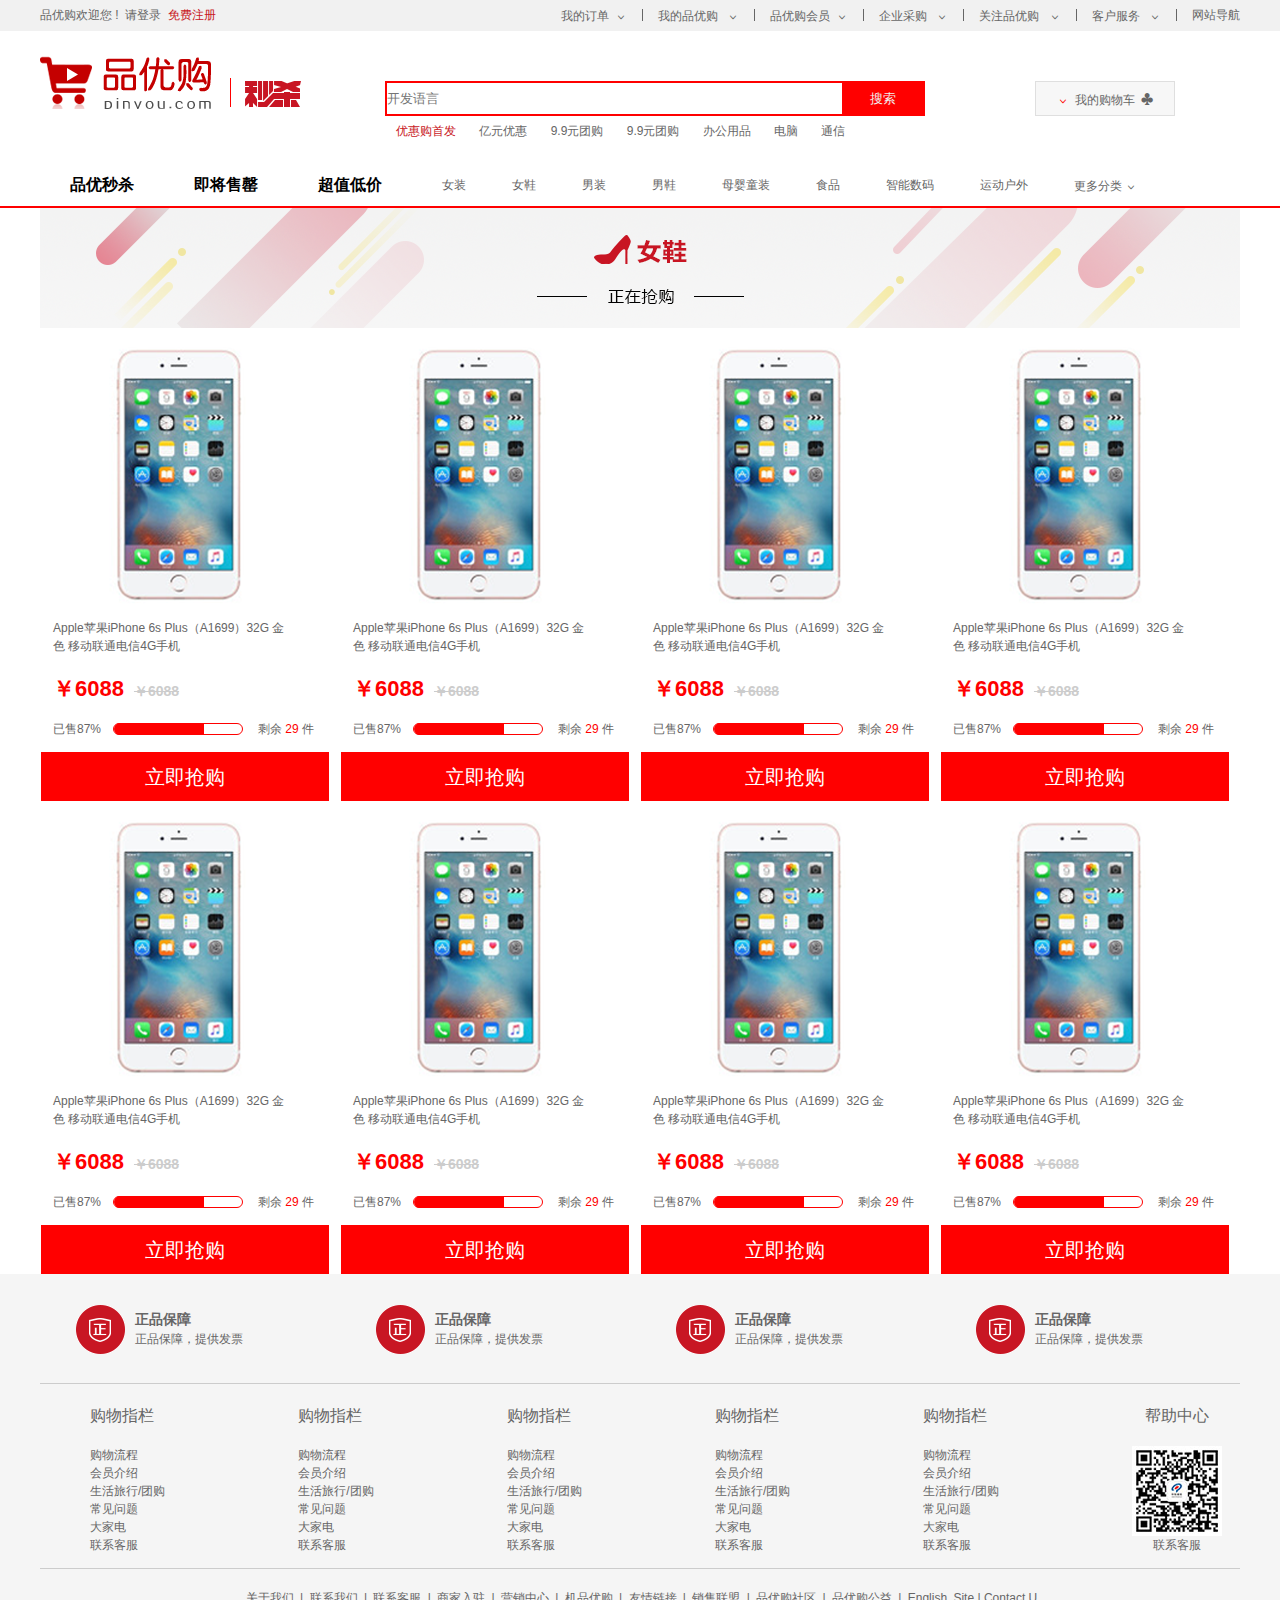
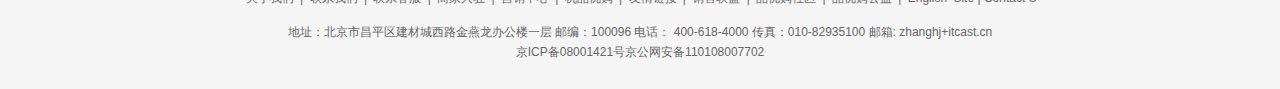
<file: list.html>
<!DOCTYPE html>
<html lang="en">

<head>
    <meta charset="UTF-8">
    <meta http-equiv="X-UA-Compatible" content="IE=edge">
    <meta name="viewport" content="width=device-width, initial-scale=1.0">
    <title>Document</title>
    <!-- 引入我们初始化样式文件 -->
    <link rel="stylesheet" href="./css/base.css">
    <!-- 引入公共样式文件 -->
    <link rel="stylesheet" href="./css/common.css">
    <!-- 引入favicon图标 -->
    <link rel="shortcut icon" href="bitbug_favicon.ico" />
    <link rel="stylesheet" href="./css/list.css">
</head>

<body>
    <!-- shortcut 快捷导航栏制作 -->
    <div class="shortcut">
        <div class="w">
            <div class="fl">
                <ul>
                    <li>品优购欢迎您 ! &nbsp;</li>
                    <li><a href="#">请登录&nbsp;</a></li>
                    <li><a href="#" class="stay_color">&nbsp;免费注册</a></li>
                </ul>
            </div>
            <div class="fr">
                <ul>
                    <li class="arrow_icon"> 我的订单</li>
                    <li></li>
                    <li class="arrow_icon">我的品优购 </li>
                    <li></li>
                    <li class="arrow_icon">品优购会员</li>
                    <li></li>
                    <li class="arrow_icon">企业采购 </li>
                    <li></li>
                    <li class="arrow_icon">关注品优购 </li>
                    <li></li>
                    <li class="arrow_icon">客户服务 </li>
                    <li></li>
                    <li>网站导航</li>
                </ul>
            </div>
        </div>
    </div>
    <!-- header栏制作 -->
    <div class="header w">
        <div class="logo">
            <!-- 为了让搜索引擎收录我们，我们链接里面要放文字（网站名称），但是文字不要显示出来 -->
            <h1><a href="index.html" title="品优购">品优购</a></h1>
        </div>
        <div class="sk">
            <img src="./images/miaosha.png" alt="">
        </div>
        <div class="search">
            <input type="search" placeholder="开发语言"> <!-- search搜索框 -->
            <button>搜索</button>
        </div>
        <div class="hotwrods">
            <a href="#" class="stay_color">优惠购首发 </a>
            <a href="#">亿元优惠 </a>
            <a href="#">9.9元团购</a>
            <a href="#">9.9元团购</a>
            <a href="#">办公用品 </a>
            <a href="#">电脑 </a>
            <a href="#">通信</a>
        </div>
        <div class="shopcar">我的购物车</div>
    </div>
    <!-- nav栏制作 -->
    <nav>
        <div class="nav w">
            <div class="sk_list">
                <ul>
                    <li><a href="#">品优秒杀</a></li>
                    <li><a href="#">即将售罄</a></li>
                    <li><a href="#">超值低价</a></li>
                </ul>
            </div>
            <div class="sk_con">
                <ul>
                    <li><a href="#">女装</a></li>
                    <li><a href="#">女鞋 </a></li>
                    <li><a href="#">男装 </a></li>
                    <li><a href="#">男鞋 </a></li>
                    <li><a href="#">母婴童装 </a></li>
                    <li><a href="#">食品 </a></li>
                    <li><a href="#">智能数码 </a></li>
                    <li><a href="#">运动户外 </a></li>
                    <li><a href="#">更多分类 </a></li>
                </ul>
            </div>
        </div>
    </nav>
    <!-- 列表页主体sk_container -->
    <div class="sk_container w">
        <div class="sk_hd">
            <img src="./upload/bg_03.png" alt="">
        </div>
        <div class="sk_bd">
            <ul>
                <li>
                    <img src="./images/苹果.png" alt="">
                    <div class="padd">
                        <p>Apple苹果iPhone 6s Plus（A1699）32G 金<br>色 移动联通电信4G手机</p>
                        <div class="shang_one">
                            <h4>￥6088</h4>
                            <h5>￥6088</h5>
                        </div>
                        <div class="xia_one">
                            <span class="yishou">已售87%</span>
                            <div class="bar">
                                <div class="bar_in">

                                </div>
                            </div>
                            <span class="shenyu">剩余 <span class="red">29</span> 件</span>
                        </div>
                    </div>
                    <div class="qianggou">
                        立即抢购
                    </div>
                </li>
                <li>
                    <img src="./images/苹果.png" alt="">
                    <div class="padd">
                        <p>Apple苹果iPhone 6s Plus（A1699）32G 金<br>色 移动联通电信4G手机</p>
                        <div class="shang_one">
                            <h4>￥6088</h4>
                            <h5>￥6088</h5>
                        </div>
                        <div class="xia_one">
                            <span class="yishou">已售87%</span>
                            <div class="bar">
                                <div class="bar_in">
                                </div>
                            </div>
                            <span class="shenyu">剩余 <span class="red">29</span> 件</span>
                        </div>
                    </div>
                    <div class="qianggou">
                        立即抢购
                    </div>
                </li>
                <li>
                    <img src="./images/苹果.png" alt="">
                    <div class="padd">
                        <p>Apple苹果iPhone 6s Plus（A1699）32G 金<br>色 移动联通电信4G手机</p>
                        <div class="shang_one">
                            <h4>￥6088</h4>
                            <h5>￥6088</h5>
                        </div>
                        <div class="xia_one">
                            <span class="yishou">已售87%</span>
                            <div class="bar">
                                <div class="bar_in">
                                </div>
                            </div>
                            <span class="shenyu">剩余 <span class="red">29</span> 件</span>
                        </div>
                    </div>
                    <div class="qianggou">
                        立即抢购
                    </div>
                </li>
                <li>
                    <img src="./images/苹果.png" alt="">
                    <div class="padd">
                        <p>Apple苹果iPhone 6s Plus（A1699）32G 金<br>色 移动联通电信4G手机</p>
                        <div class="shang_one">
                            <h4>￥6088</h4>
                            <h5>￥6088</h5>
                        </div>
                        <div class="xia_one">
                            <span class="yishou">已售87%</span>
                            <div class="bar">
                                <div class="bar_in">
                                </div>
                            </div>
                            <span class="shenyu">剩余 <span class="red">29</span> 件</span>
                        </div>
                    </div>
                    <div class="qianggou">
                        立即抢购
                    </div>
                </li>
                <li>
                    <img src="./images/苹果.png" alt="">
                    <div class="padd">
                        <p>Apple苹果iPhone 6s Plus（A1699）32G 金<br>色 移动联通电信4G手机</p>
                        <div class="shang_one">
                            <h4>￥6088</h4>
                            <h5>￥6088</h5>
                        </div>
                        <div class="xia_one">
                            <span class="yishou">已售87%</span>
                            <div class="bar">
                                <div class="bar_in">
                                </div>
                            </div>
                            <span class="shenyu">剩余 <span class="red">29</span> 件</span>
                        </div>
                    </div>
                    <div class="qianggou">
                        立即抢购
                    </div>
                </li>
                <li>
                    <img src="./images/苹果.png" alt="">
                    <div class="padd">
                        <p>Apple苹果iPhone 6s Plus（A1699）32G 金<br>色 移动联通电信4G手机</p>
                        <div class="shang_one">
                            <h4>￥6088</h4>
                            <h5>￥6088</h5>
                        </div>
                        <div class="xia_one">
                            <span class="yishou">已售87%</span>
                            <div class="bar">
                                <div class="bar_in">
                                </div>
                            </div>
                            <span class="shenyu">剩余 <span class="red">29</span> 件</span>
                        </div>
                    </div>
                    <div class="qianggou">
                        立即抢购
                    </div>
                </li>
                <li>
                    <img src="./images/苹果.png" alt="">
                    <div class="padd">
                        <p>Apple苹果iPhone 6s Plus（A1699）32G 金<br>色 移动联通电信4G手机</p>
                        <div class="shang_one">
                            <h4>￥6088</h4>
                            <h5>￥6088</h5>
                        </div>
                        <div class="xia_one">
                            <span class="yishou">已售87%</span>
                            <div class="bar">
                                <div class="bar_in">
                                </div>
                            </div>
                            <span class="shenyu">剩余 <span class="red">29</span> 件</span>
                        </div>
                    </div>
                    <div class="qianggou">
                        立即抢购
                    </div>
                </li>
                <li>
                    <img src="./images/苹果.png" alt="">
                    <div class="padd">
                        <p>Apple苹果iPhone 6s Plus（A1699）32G 金<br>色 移动联通电信4G手机</p>
                        <div class="shang_one">
                            <h4>￥6088</h4>
                            <h5>￥6088</h5>
                        </div>
                        <div class="xia_one">
                            <span class="yishou">已售87%</span>
                            <div class="bar">
                                <div class="bar_in">
                                </div>
                            </div>
                            <span class="shenyu">剩余 <span class="red">29</span> 件</span>
                        </div>
                    </div>
                    <div class="qianggou">
                        立即抢购
                    </div>
                </li>
            </ul>
        </div>
    </div>
    <div class="footer">
        <div class="w">
            <div class="mod_service">
                <ul>
                    <li>
                        <h5></h5>
                        <div class="service_txt">
                            <h4>正品保障</h4>
                            <p>正品保障，提供发票</p>
                        </div>
                    </li>
                    <li>
                        <h5></h5>
                        <div class="service_txt">
                            <h4>正品保障</h4>
                            <p>正品保障，提供发票</p>
                        </div>
                    </li>
                    <li>
                        <h5></h5>
                        <div class="service_txt">
                            <h4>正品保障</h4>
                            <p>正品保障，提供发票</p>
                        </div>
                    </li>
                    <li>
                        <h5></h5>
                        <div class="service_txt">
                            <h4>正品保障</h4>
                            <p>正品保障，提供发票</p>
                        </div>
                    </li>

                </ul>
            </div>
            <div class="mod_help">
                <dl>
                    <dt>购物指栏</dt>
                    <dd>购物流程</dd>
                    <dd>会员介绍</dd>
                    <dd>生活旅行/团购</dd>
                    <dd>常见问题</dd>
                    <dd>大家电</dd>
                    <dd>联系客服</dd>
                </dl>
                <dl>
                    <dt>购物指栏</dt>
                    <dd>购物流程</dd>
                    <dd>会员介绍</dd>
                    <dd>生活旅行/团购</dd>
                    <dd>常见问题</dd>
                    <dd>大家电</dd>
                    <dd>联系客服</dd>
                </dl>
                <dl>
                    <dt>购物指栏</dt>
                    <dd>购物流程</dd>
                    <dd>会员介绍</dd>
                    <dd>生活旅行/团购</dd>
                    <dd>常见问题</dd>
                    <dd>大家电</dd>
                    <dd>联系客服</dd>
                </dl>
                <dl>
                    <dt>购物指栏</dt>
                    <dd>购物流程</dd>
                    <dd>会员介绍</dd>
                    <dd>生活旅行/团购</dd>
                    <dd>常见问题</dd>
                    <dd>大家电</dd>
                    <dd>联系客服</dd>
                </dl>
                <dl>
                    <dt>购物指栏</dt>
                    <dd>购物流程</dd>
                    <dd>会员介绍</dd>
                    <dd>生活旅行/团购</dd>
                    <dd>常见问题</dd>
                    <dd>大家电</dd>
                    <dd>联系客服</dd>
                </dl>
                <dl>
                    <dt>帮助中心</dt>
                    <dd><img src="./images/wx_cz.jpg" alt=""></dd>
                    <dd>联系客服</dd>
                </dl>
            </div>
            <div class="mod_copyright">
                <div class="links">
                    <a href="#">关于我们</a> | <a href="#">联系我们</a> | <a href="#">联系客服</a> | <a href="#">商家入驻</a> | <a
                        href="#">营销中心</a> | <a href="#">机品优购</a>
                    | <a href="#">友情链接</a> | <a href="#">销售联盟</a> | <a href="#">品优购社区</a> | <a href="#">品优购公益</a> | <a
                        href="#">English</a>
                    Site | Contact U
                </div>
                <div class="copyright">
                    地址：北京市昌平区建材城西路金燕龙办公楼一层 邮编：100096 电话：
                    400-618-4000 传真：010-82935100 邮箱: zhanghj+itcast.cn <br>
                    京ICP备08001421号京公网安备110108007702
                </div>
            </div>

        </div>
    </div>

</body>

</html>
</file>
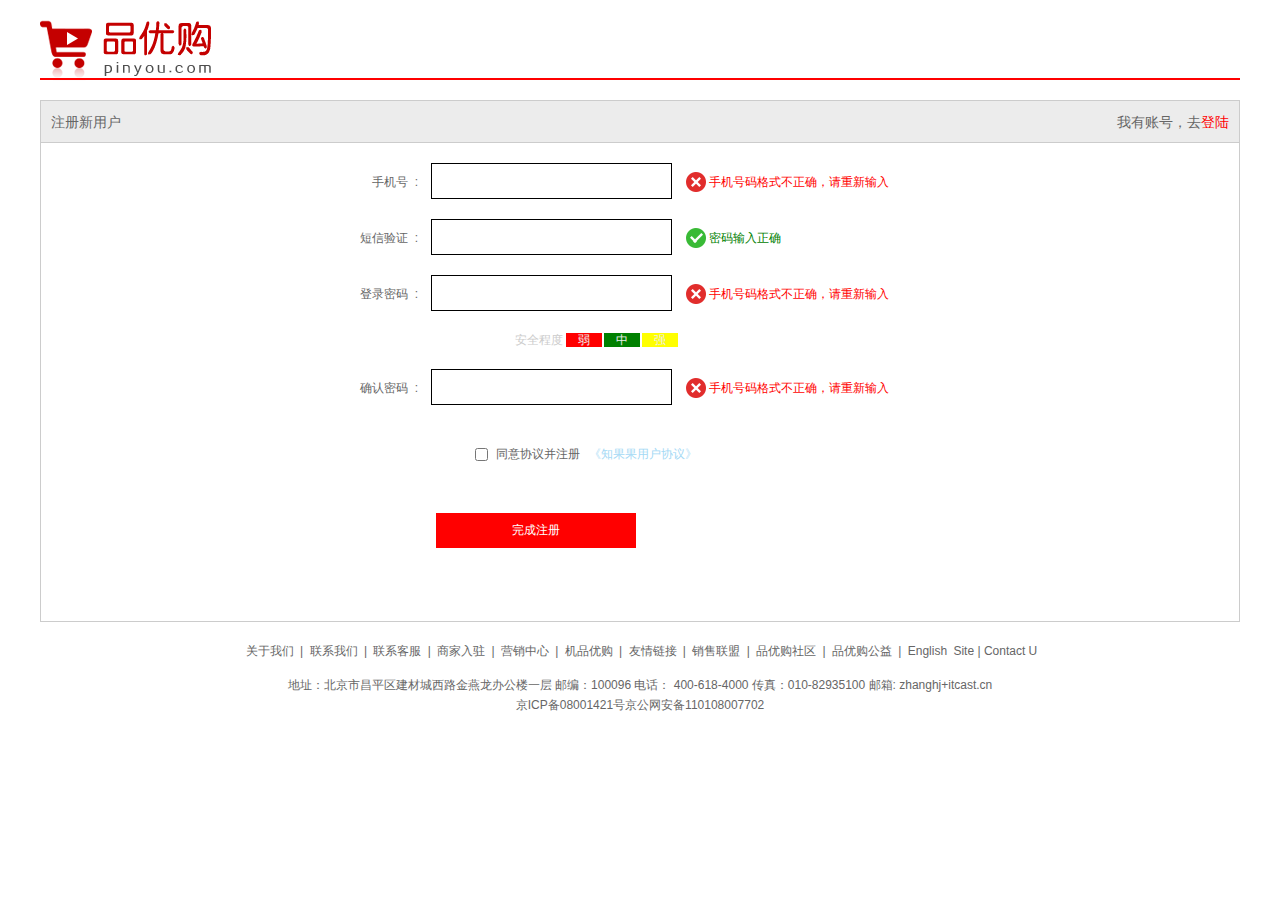
<file: register.html>
<!DOCTYPE html>
<html lang="en">

<head>
    <meta charset="UTF-8">
    <meta http-equiv="X-UA-Compatible" content="IE=edge">
    <meta name="viewport" content="width=device-width, initial-scale=1.0">
    <title>注册页面</title>
    <!-- 引入favicon图标 -->
    <link rel="stylesheet" href="bitbug_favicon.ico">
    <!-- 引入初始化的css -->
    <link rel="stylesheet" href="./css/base.css">
    <!-- 引入我们自己的注册页面的css -->
    <link rel="stylesheet" href="./css/register.css">

</head>

<body>
    <div class="w">
        <div class="header">
            <a href="index.html"><img src="./images/logo.png" alt=""></a>
        </div>
        <div class="registerarea">
            <h3>
                注册新用户
                <span>我有账号，去<a href="#">登陆</a> </span>
            </h3>
            <div class="reg-form">
                <form action="">
                    <ul>
                        <li>
                            <label for="">手机号 &nbsp;: </label>
                            <input type="text" name="" id="" class="tim">
                            <span class="error"><i class="error_icon"></i>手机号码格式不正确，请重新输入</span>
                        </li>
                        <li>
                            <label for="">短信验证 &nbsp;: </label>
                            <input type="password" name="" id="" class="tim">
                            <span class="success"><i class="success_icon"></i>密码输入正确</span>
                        </li>
                        <li>
                            <label for="">登录密码 &nbsp;: </label>
                            <input type="password" name="" id="" class="tim">
                            <span class="error"><i class="error_icon"></i>手机号码格式不正确，请重新输入</span>
                        </li>
                        <li>
                            <div class="sefe">安全程度 <em class="ruo">弱</em><em class="zhong">中</em><em
                                    class="qiang">强</em>
                            </div>
                        </li>
                        <li>
                            <label for="">确认密码 &nbsp;: </label>
                            <input type="password" name="" id="" class="tim">
                            <span class="error"><i class="error_icon"></i>手机号码格式不正确，请重新输入</span>
                        </li>
                        <li>
                            <div class="sefe1">
                                <input type="checkbox"> <span class="lef_1">同意协议并注册</span>
                                <span class="rig_1">《知果果用户协议》</span>
                            </div>
                        </li>
                        <li>
                            <div class="sefe2">完成注册
                            </div>
                        </li>
                    </ul>
                </form>
            </div>
        </div>
        <!-- 底部注册 -->
        <div class="footer">
            <div class="mod_copyright">
                <div class="links">
                    <a href="#">关于我们</a> | <a href="#">联系我们</a> | <a href="#">联系客服</a> | <a href="#">商家入驻</a> | <a
                        href="#">营销中心</a> | <a href="#">机品优购</a>
                    | <a href="#">友情链接</a> | <a href="#">销售联盟</a> | <a href="#">品优购社区</a> | <a href="#">品优购公益</a> | <a
                        href="#">English</a>
                    Site | Contact U
                </div>
                <div class="copyright">
                    地址：北京市昌平区建材城西路金燕龙办公楼一层 邮编：100096 电话：
                    400-618-4000 传真：010-82935100 邮箱: zhanghj+itcast.cn <br>
                    京ICP备08001421号京公网安备110108007702
                </div>
            </div>
        </div>
    </div>
</body>

</html>
</file>
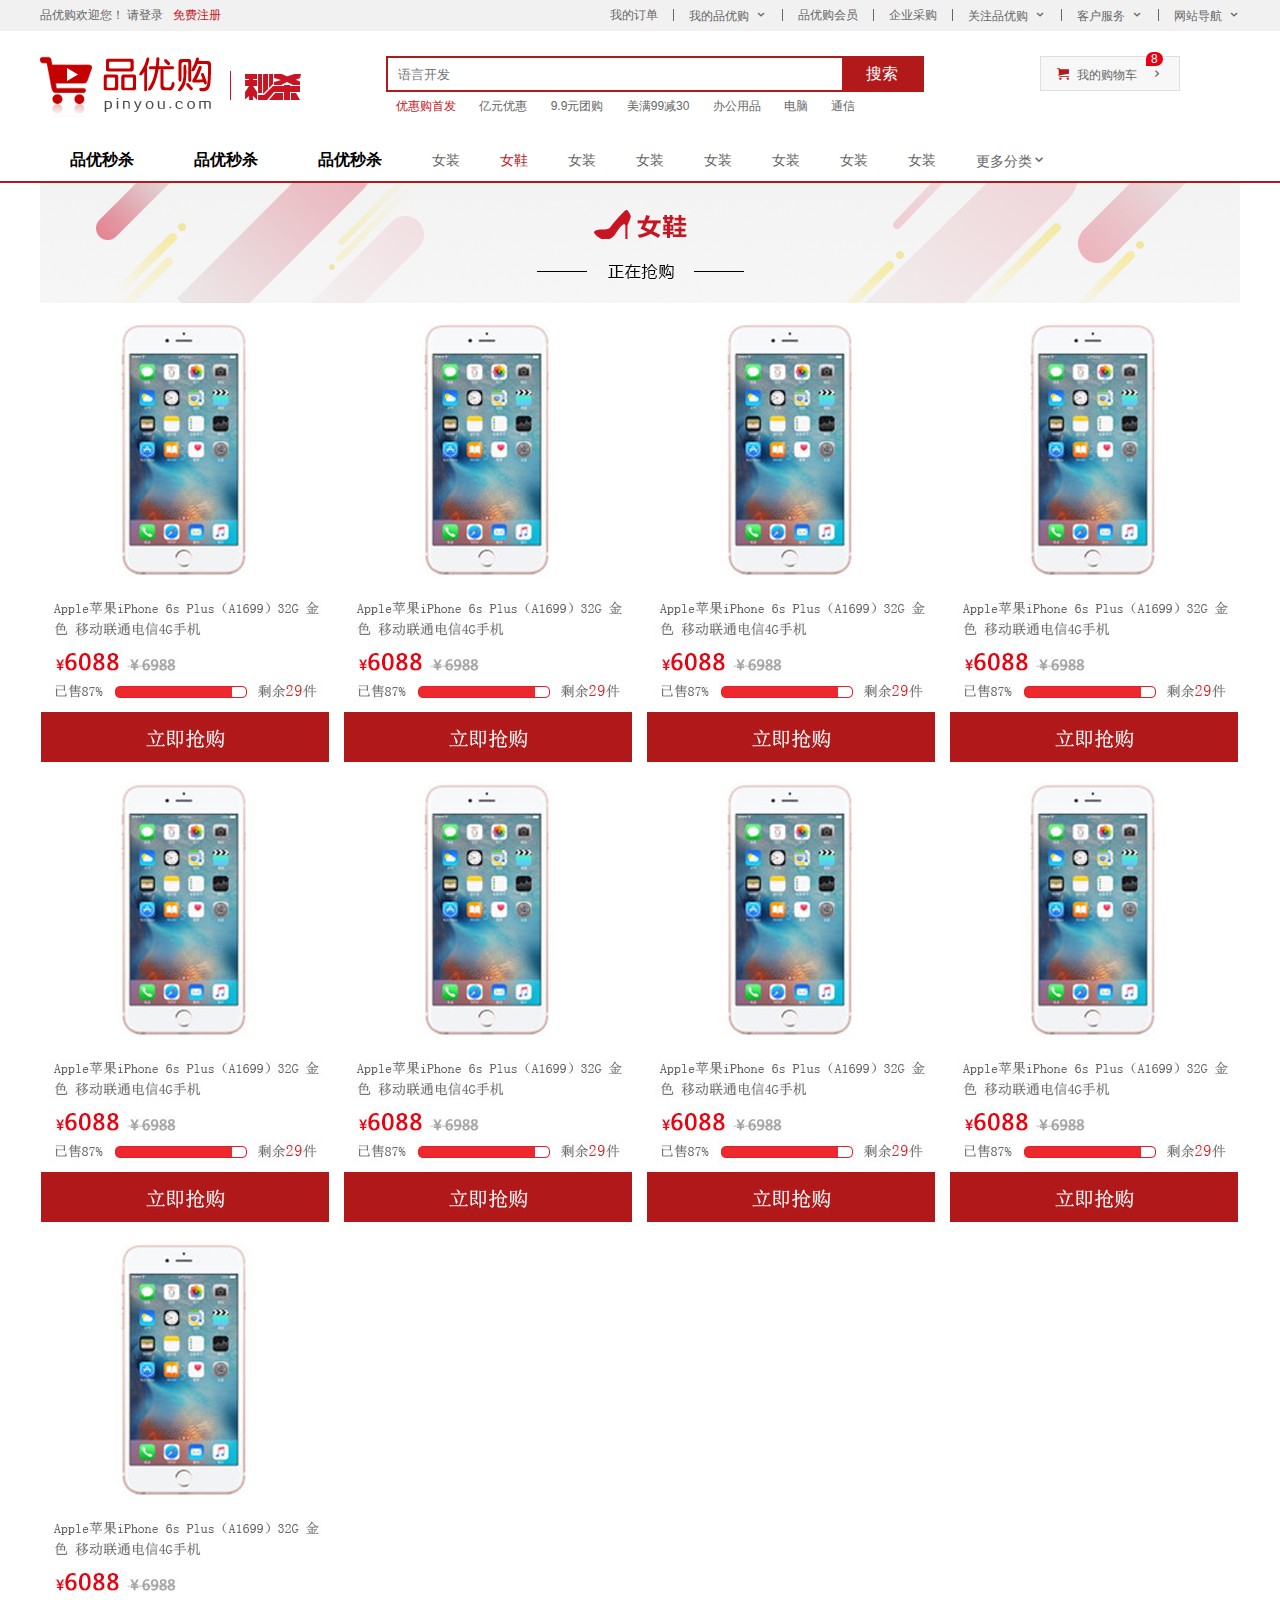
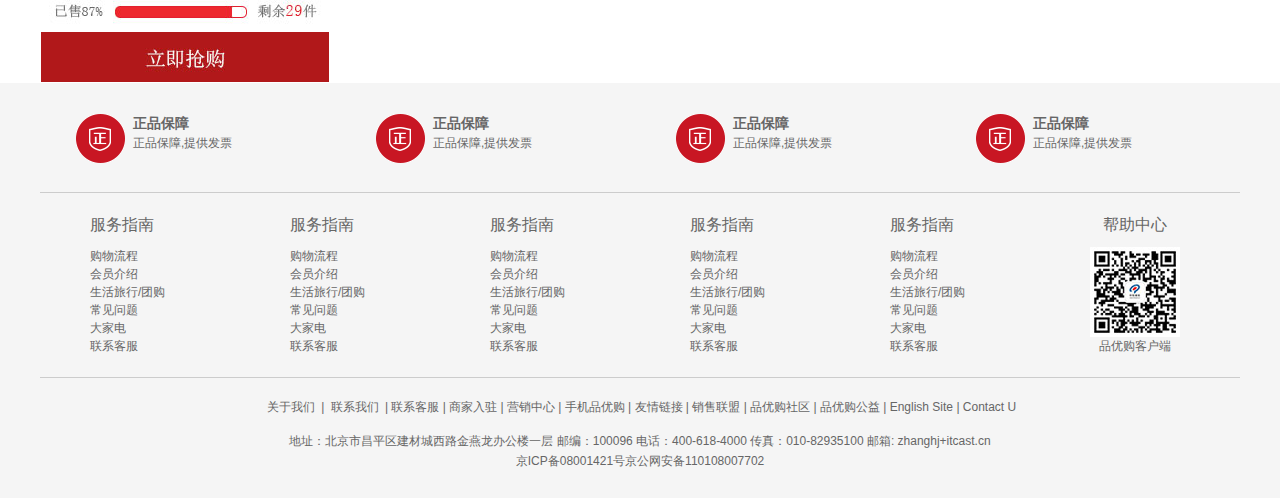
<file: shoping/list.html>
<!DOCTYPE html>
<html lang="en">

<head>
    <meta charset="UTF-8">
    <meta name="viewport" content="width=device-width, initial-scale=1.0">
    <meta http-equiv="X-UA-Compatible" content="ie=edge">
    <title>列表页-综合网购首选-正品低价、品质保障、配送及时、轻松购物！
    </title>
    <!-- 网站说明 -->
    <meta name="description"
        content="品优购商城-专业的综合网上购物商城,销售家电、数码通讯、电脑、家居百货、服装服饰、母婴、图书、食品等数万个品牌优质商品.便捷、诚信的服务，为您提供愉悦的网上购物体验!" />
    <!-- 关键字 -->
    <meta name="keywords" content="网上购物,网上商城,手机,笔记本,电脑,MP3,CD,VCD,DV,相机,数码,配件,手表,存储卡,京东" />
    <!-- 引入favicon图标 -->
    <link rel="shortcut icon" href="favicon.ico" />
    <!-- 引入我们初始化样式文件 -->
    <link rel="stylesheet" href="css/base.css">
    <!-- 引入我们公共的样式文件 -->
    <link rel="stylesheet" href="css/common.css">
    <!-- 引入我们列表页的css文件 -->
    <link rel="stylesheet" href="css/list.css">
</head>

<body>
    <!-- 快捷导航模块 start -->
    <section class="shortcut">
        <div class="w">
            <div class="fl">
                <ul>
                    <li>品优购欢迎您！&nbsp;</li>
                    <li>
                        <a href="#">请登录</a> &nbsp; <a href="#" class="style_red">免费注册</a>
                    </li>
                </ul>
            </div>
            <div class="fr">
                <ul>
                    <li>我的订单</li>
                    <li></li>
                    <li class="arrow-icon">我的品优购</li>
                    <li></li>
                    <li>品优购会员</li>
                    <li></li>
                    <li>企业采购</li>
                    <li></li>
                    <li class="arrow-icon">关注品优购</li>
                    <li></li>
                    <li class="arrow-icon">客户服务</li>
                    <li></li>
                    <li class="arrow-icon">网站导航</li>
                </ul>
            </div>
        </div>
    </section>
    <!-- 快捷导航模块 end -->
    <!-- header头部模块制作 start -->
    <header class="header w">
        <!-- logo模块 -->
        <div class="logo">
            <h1>
                <a href="index.html" title="品优购商城">品优购商城</a>
            </h1>
        </div>
        <!-- 列表页的秒杀模块 -->
        <div class="sk">
            <img src="images/sk.png" alt="">
        </div>
        <!-- search搜索模块 -->
        <div class="search">
            <input type="search" name="" id="" placeholder="语言开发">
            <button>搜索</button>
        </div>
        <!-- hotwords模块制作 -->
        <div class="hotwords">
            <a href="#" class="style_red">优惠购首发</a>
            <a href="#">亿元优惠</a>
            <a href="#">9.9元团购</a>
            <a href="#">美满99减30</a>
            <a href="#">办公用品</a>
            <a href="#">电脑</a>
            <a href="#">通信</a>
        </div>
        <!-- 购物车模块 -->
        <div class="shopcar">
            我的购物车
            <i class="count">8</i>
        </div>
    </header>
    <!-- header头部模块制作 end -->
    <!-- nav模块制作 start -->
    <nav class="nav">
        <div class="w">
            <div class="sk_list">
                <ul>
                    <li><a href="#">品优秒杀</a></li>
                    <li><a href="#">品优秒杀</a></li>
                    <li><a href="#">品优秒杀</a></li>
                </ul>
            </div>
            <div class="sk_con">
                <ul>
                    <li><a href="#">女装</a></li>
                    <li><a href="#" class="style_red">女鞋</a></li>
                    <li><a href="#">女装</a></li>
                    <li><a href="#">女装</a></li>
                    <li><a href="#">女装</a></li>
                    <li><a href="#">女装</a></li>
                    <li><a href="#">女装</a></li>
                    <li><a href="#">女装</a></li>
                    <li><a href="#">更多分类</a></li>
                </ul>
            </div>
        </div>
    </nav>
    <!-- nav模块制作 end -->
    <!-- 列表页主体部分 -->
    <div class="w sk_container">
        <div class="sk_hd">
            <img src="upload/bg_03.png" alt="">
        </div>
        <div class="sk_bd">
            
             <ul class="clearfix">
                <li>
                    <img src="upload/list.jpg" alt="">
                </li>
                <li>
                    <img src="upload/list.jpg" alt="">
                </li>
                <li>
                    <img src="upload/list.jpg" alt="">
                </li>
                <li>
                    <img src="upload/list.jpg" alt="">
                </li>
                <li>
                    <img src="upload/list.jpg" alt="">
                </li>
                <li>
                    <img src="upload/list.jpg" alt="">
                </li>
                <li>
                    <img src="upload/list.jpg" alt="">
                </li>
                <li>
                    <img src="upload/list.jpg" alt="">
                </li>
                <li>
                    <img src="upload/list.jpg" alt="">
                </li>
            </ul>
        </div>
    </div>
    <!-- 底部模块的制作 start -->
    <footer class="footer">
        <div class="w">
            <div class="mod_service">
                <ul>
                    <li>
                        <h5></h5>
                        <div class="service_txt">
                            <h4>正品保障</h4>
                            <p>正品保障,提供发票</p>
                        </div>
                    </li>
                    <li>
                        <h5></h5>
                        <div class="service_txt">
                            <h4>正品保障</h4>
                            <p>正品保障,提供发票</p>
                        </div>
                    </li>
                    <li>
                        <h5></h5>
                        <div class="service_txt">
                            <h4>正品保障</h4>
                            <p>正品保障,提供发票</p>
                        </div>
                    </li>
                    <li>
                        <h5></h5>
                        <div class="service_txt">
                            <h4>正品保障</h4>
                            <p>正品保障,提供发票</p>
                        </div>
                    </li>
                </ul>
            </div>
            <div class="mod_help">
                <dl>
                    <dt>服务指南</dt>
                    <dd><a href="#">购物流程</a></dd>
                    <dd><a href="#">会员介绍</a></dd>
                    <dd><a href="#">生活旅行/团购</a></dd>
                    <dd><a href="#">常见问题</a></dd>
                    <dd><a href="#">大家电</a></dd>
                    <dd><a href="#">联系客服</a></dd>
                </dl>
                <dl>
                    <dt>服务指南</dt>
                    <dd><a href="#">购物流程</a></dd>
                    <dd><a href="#">会员介绍</a></dd>
                    <dd><a href="#">生活旅行/团购</a></dd>
                    <dd><a href="#">常见问题</a></dd>
                    <dd><a href="#">大家电</a></dd>
                    <dd><a href="#">联系客服</a></dd>
                </dl>
                <dl>
                    <dt>服务指南</dt>
                    <dd><a href="#">购物流程</a></dd>
                    <dd><a href="#">会员介绍</a></dd>
                    <dd><a href="#">生活旅行/团购</a></dd>
                    <dd><a href="#">常见问题</a></dd>
                    <dd><a href="#">大家电</a></dd>
                    <dd><a href="#">联系客服</a></dd>
                </dl>
                <dl>
                    <dt>服务指南</dt>
                    <dd><a href="#">购物流程</a></dd>
                    <dd><a href="#">会员介绍</a></dd>
                    <dd><a href="#">生活旅行/团购</a></dd>
                    <dd><a href="#">常见问题</a></dd>
                    <dd><a href="#">大家电</a></dd>
                    <dd><a href="#">联系客服</a></dd>
                </dl>
                <dl>
                    <dt>服务指南</dt>
                    <dd><a href="#">购物流程</a></dd>
                    <dd><a href="#">会员介绍</a></dd>
                    <dd><a href="#">生活旅行/团购</a></dd>
                    <dd><a href="#">常见问题</a></dd>
                    <dd><a href="#">大家电</a></dd>
                    <dd><a href="#">联系客服</a></dd>
                </dl>
                <dl>
                    <dt>帮助中心</dt>
                    <dd>
                        <img src="images/wx_cz.jpg" alt="">
                        品优购客户端
                    </dd>
                </dl>
            </div>
            <div class="mod_copyright">
                <div class="links">
                    <a href="#">关于我们</a> | <a href="#">联系我们</a> | 联系客服 | 商家入驻 | 营销中心 | 手机品优购 | 友情链接 | 销售联盟 | 品优购社区 |
                    品优购公益 | English Site | Contact U
                </div>
                <div class="copyright">
                    地址：北京市昌平区建材城西路金燕龙办公楼一层 邮编：100096 电话：400-618-4000 传真：010-82935100 邮箱: zhanghj+itcast.cn <br>
                    京ICP备08001421号京公网安备110108007702
                </div>
            </div>
        </div>
    </footer>
    <!-- 底部模块的制作 end -->
</body>

</html>
</file>
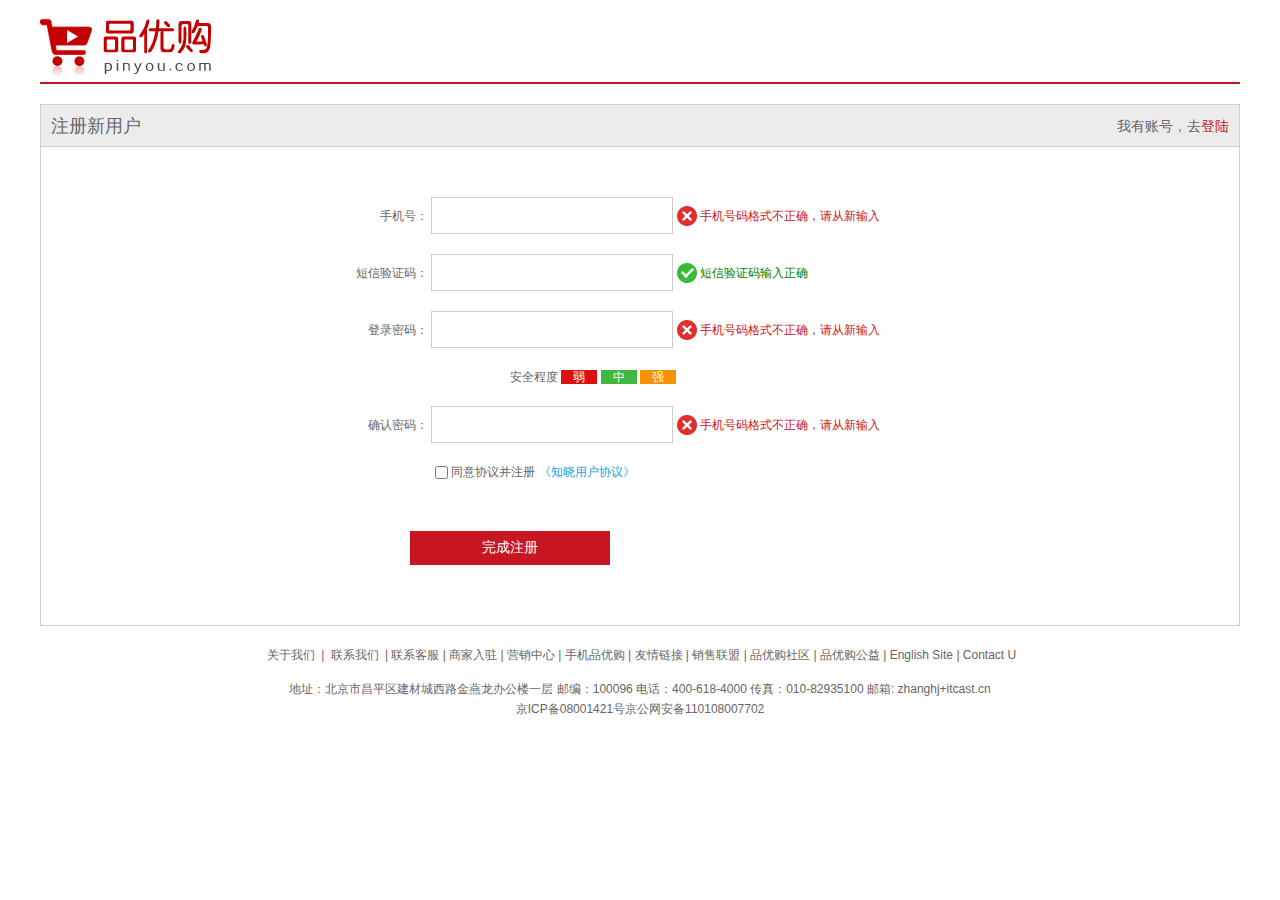
<file: shoping/register.html>
<!DOCTYPE html>
<html lang="en">

<head>
    <meta charset="UTF-8">
    <meta name="viewport" content="width=device-width, initial-scale=1.0">
    <meta http-equiv="X-UA-Compatible" content="ie=edge">
    <title>个人注册</title>
    <!-- 引入favicon图标 -->
    <link rel="shortcut icon" href="favicon.ico" />
    <!-- 引入我们初始化的css -->
    <link rel="stylesheet" href="css/base.css">
    <!-- 引入我们自己的注册页面的css -->
    <link rel="stylesheet" href="css/register.css">
</head>

<body>
    <div class="w">
        <header>
            <div class="logo">
                <a href="index.html"> <img src="images/logo.png" alt=""></a>
            </div>
        </header>
        <div class="registerarea">
            <h3>注册新用户
                <div class="login">我有账号，去<a href="#">登陆</a></div>
            </h3>
            <div class="reg_form">
                <form action="">
                    <ul>
                        <li><label for="">手机号：</label> <input type="text" class="inp">
                            <span class="error"> <i class="error_icon"></i> 手机号码格式不正确，请从新输入 </span></li>
                        <li><label for="">短信验证码：</label> <input type="text" class="inp">
                            <span class="success"> <i class="success_icon"></i> 短信验证码输入正确 </span></li>
                        <li><label for="">登录密码：</label> <input type="password" class="inp">
                            <span class="error"> <i class="error_icon"></i> 手机号码格式不正确，请从新输入 </span></li>
                        <li class="safe">安全程度 <em class="ruo">弱</em> <em class="zhong">中</em> <em class="qiang">强</em> </li>
                        <li><label for="">确认密码：</label> <input type="password" class="inp">
                            <span class="error"> <i class="error_icon"></i> 手机号码格式不正确，请从新输入 </span></li>
                        <li class="agree"><input type="checkbox" name="" id=""> 
                            同意协议并注册 <a href="#">《知晓用户协议》</a>
                        
                        </li>
                        <li>
                            <input type="submit" value="完成注册" class="btn">
                        </li>
                    </ul>
                </form>
            </div>
        </div>
        <footer>
            <div class="mod_copyright">
                <div class="links">
                    <a href="#">关于我们</a> | <a href="#">联系我们</a> | 联系客服 | 商家入驻 | 营销中心 | 手机品优购 | 友情链接 | 销售联盟 | 品优购社区 |
                    品优购公益 | English Site | Contact U
                </div>
                <div class="copyright">
                    地址：北京市昌平区建材城西路金燕龙办公楼一层 邮编：100096 电话：400-618-4000 传真：010-82935100 邮箱: zhanghj+itcast.cn <br>
                    京ICP备08001421号京公网安备110108007702
                </div>
            </div>
        </footer>
    </div>
</body>

</html>
</file>
<file: css/base.css>
/* 把我们所有标签的内外边距清零 */
* {
    margin: 0;
    padding: 0;
    /* css3盒子模型 */
    box-sizing: border-box;
}
/* em 和 i 斜体的文字不倾斜 */
em,
i {
    font-style: normal
}
/* 去掉li 的小圆点 */
li {
    list-style: none
}

img {
    /* border 0 照顾低版本浏览器 如果 图片外面包含了链接会有边框的问题 */
    border: 0;
    /* 取消图片底侧有空白缝隙的问题 */
    vertical-align: middle
}

button {
    /* 当我们鼠标经过button 按钮的时候，鼠标变成小手 */
    cursor: pointer
}

a {
    color: #666;
    text-decoration: none
}

a:hover {
    color: #c81623
}

button,
input {
    /* "\5B8B\4F53" 就是宋体的意思 这样浏览器兼容性比较好 */
    font-family: Microsoft YaHei, Heiti SC, tahoma, arial, Hiragino Sans GB, "\5B8B\4F53", sans-serif;
    /* 默认有灰色边框我们需要手动去掉 */
    border: 0; 
    outline: none;
    /* 默认有灰色边框我们需要手动去掉 */
    border: 0;
    outline: none;
}

body {
    /* CSS3 抗锯齿形 让文字显示的更加清晰 */
    -webkit-font-smoothing: antialiased;
    background-color: #fff;
    font: 12px/1.5 Microsoft YaHei, Heiti SC, tahoma, arial, Hiragino Sans GB, "\5B8B\4F53", sans-serif;
    color: #666;
}

.hide,
.none {
    display: none;
}
/* 清除浮动 */
.clearfix:after {
    visibility: hidden;
    clear: both;
    display: block;
    content: ".";
    height: 0
}

.clearfix {
    *zoom: 1
}
</file>
<file: css/common.css>
@font-face {
    font-family: 'icomoon';
    src:  url('../fonts/icomoon.eot?e65yyw');
    src:  url('../fonts/icomoon.eot?e65yyw#iefix') format('embedded-opentype'),
    url('../fonts/icomoon.ttf?e65yyw') format('truetype'),
    url('../fonts/icomoon.woff?e65yyw') format('woff'),
    url('../fonts/icomoon.svg?e65yyw#icomoon') format('svg');
    font-weight: normal;
    font-style: normal;
    font-display: block;
}
.w{
    width: 1200px;
    margin: 0 auto;
}

.fl{
    float: left;
}
.fr{
    float: right;
}
.stay_color{
    color: #c81623;
}
/* 快捷导航模块 */
.shortcut{
    background-color: #f1f1f1;
    height: 31px;
    line-height: 31px;
}
.shortcut ul li{
    float: left;
}
.shortcut .fr ul li:nth-child(even){
    width: 1px;
    height: 12px;
    background-color: #666666;
    margin: 9px 15px 0;
}
/* 结构伪类选择器 */
.arrow_icon::after{
    content:'\ea50';
    font-family: 'icomoon';
    margin-left: 6px;
}
.header{
    position: relative;
    height: 105px;
}
.logo a{
    display: block;
    width: 172px;
    height: 53px;
    background: url(../images/logo.png) no-repeat;
    margin-top: 25px;
    /* 京东做法清除文字 */
    /* font-size: 0; */
    /* 淘宝做法隐藏文字 */
    text-indent: -9999px;
    overflow: hidden;
}
.search{
    position: absolute;
    left: 345px;
    top: 25px;
    width: 540px;
    height: 35px;
    border: 2px solid red;
}
.search input{
    float: left;
    width: 455px;
    height: 30px;
}
.search button{
    float: left;
    width: 81px;
    height: 31px;
    background-color: red;
    color: #f1f1f1;
}
.hotwrods{
    position: absolute;
    top: 66px;
    left: 346px;
}
.hotwrods a{
    margin:  0 10px;
}
.shopcar{
    position: absolute;
    top: 25px;
    left: 995px;
    width: 140px;
    height: 35px;
    background-color: #f7f7f7;
    border: 1px solid #dfdfdf;
    color: #666666;
    line-height: 35px;
    text-align: center;
}
.shopcar::before{
    content: '\ea50';
    font-family: 'icomoon';
    margin-right: 6px;
    color: red;
}
.shopcar::after{
    content: '\e918';
    font-family: 'icomoon';
    margin-left: 6px;
}
nav{
    height: 47px;
    border-bottom: 2px red solid;
}
nav .dropdown{
    width: 210px;
    height: 45px;
    background-color: red;
}

nav .dropdown .dt{
    width: 100%;
    height: 100%;
    line-height: 45px;
    text-align: center;
    color: aliceblue;
    font-size: 16px;
}
nav .dropdown .dd{
    margin-top: 2px;
    width: 210px;
    height: 465px;
    background-color: #c81623;
}

nav .dropdown .dd ul li{
    position: relative;
    height: 31px;
    line-height: 31px;
    padding-left: 10px;
}
nav .dropdown .dd ul li a{
    color: #f1f1f1;
}
nav .dropdown .dd ul li:hover{
    background-color: #f1f1f1;
}
nav .dropdown .dd ul li:hover a{
    color: red;
}
nav .dropdown .dd ul li::after{
    position: absolute;
    right: 10px;
    content: '\ea50';
    font-family: 'icomoon';
    color: #fff;
    font-size: 14px;
}
.navitems ul li{
    float: left;
    height: 45px;
    line-height: 45px;
}
.navitems ul li a{
    padding: 15px 40px;
}
.navitems ul li a:hover{
    background-color: red;
    color: #f1f1f1;
}
.footer{
    height: 415px;
    background-color: #f5f5f5;
    padding-top: 30px;
}
.mod_service{
    height: 80px;
    border-bottom: 1px solid #ccc;
}
.mod_service ul li{
    float: left;
    width: 300px;
    height: 50px;
    padding-left: 35px;
}
.mod_service ul li h5{
    float: left;
    width: 50px;
    height: 50px;
    
    margin-right: 10px;
    background: url(../images/icons.png) -252px -2px;
}
.service_txt{
    margin-top: 5px;
}
.mod_service ul li .service_txt h4{
    font-size: 14px;
}
.mod_service ul li .service_txt h4 p{
    font-size: 12px;
}
.mod_help{
    height: 185px;
    border-bottom: 1px solid #ccc;
    padding: 20px 0 0 50px;
}
.mod_help dl{
    float: left;
    margin-right: 133px;
}
.mod_help dl:last-child{
    width: 90px;
    margin-right: 0;
    text-align: center;
}
.mod_help dl dt{
    font-size: 16px;
    margin-bottom: 18px;
}
.mod_copyright{
    padding-top: 20px;
    text-align: center;
}
.mod_copyright .links{
    margin-bottom: 15px;
}
.links a{
    margin: 0 3px;
}
.mod_copyright .copyright{
    line-height: 20px;
}
</file>
<file: css/index.css>
.main{
    width: 980px;
    height: 455px;
    margin-left: 220px;
    
    margin-top: 10px;
}
.focus{
    float: left;
    width: 721px;
    height: 455px;
}
.newsflash{
    float: right;
    width: 250px;
    height: 455px;
}

.news{
    height: 165px;
    border: 1px solid #ccc;
}
.news-hd{
    height: 33px;
    line-height: 33px;
    border-bottom: 1px #ccc dotted;
    padding: 0 15px;
}
.news-hd h5{
    float: left;
font-size: 12px;
}
.news-hd a{
    float: right;
}
.news-hd a::after{
    content: '\ea50';
    font-family: 'icomoon';
    margin-left: 3px;
}
.news-bd{
    height: 130px;
    padding-left: 17px;
    padding-top: 3px;
}
.news-bd ul li{
    height: 24px;
    line-height: 24px;
}

.lifeservice{
    overflow: hidden;
    height: 209px;
    margin-bottom: 5px;
    border: 1px solid #ccc;
    border-top: 0px;
}
.lifeservice ul{
    width: 252px;
}
.lifeservice ul li{
    float: left;
    width: 63px;
    height: 70px;
    border-right: 1px solid #ccc;
    border-bottom: 1px solid #ccc;
    /* padding-left: 21px; */
    text-align: center;
    padding-top: 13px;
}
.lifeservice ul li i{
    display: inline-block;
    width: 28px;
    height: 28px;
    background: url(../images/icons.png) -19px -15px;
}
.lifeservice ul li i p{
    display: block;
}
.recom{
    height: 163px;
    margin-top: 7px;
    background-color: red;
}
.recom .recom-hd{
float: left;
height: 163px;
width: 206px;
background-color: #5c5251;
text-align: center;
line-height: 163px;
}
.recom .recom-bd{
float: left;
width: 994px;
height: 163px;
background-color: #ebebeb;
}
.recom .recom-bd ul li{
    position: relative;
    float: left;
}
/* 因为图片是随时要更换的，可以写死，让任何图片大小都一样 */
.recom-bd ul li img{
    width: 248px;
    height: 163px;
}
.recom-bd ul li:nth-child(-n+3)::after{
    position: absolute;
    right: 0;
    top: 10px;
    content: '';
    width: 2px;
    height: 143px;
    background-color: #ccc;
}
.floor{
    margin-top: 30px;
}
.box_hd{
    height: 30px;
    line-height: 30px;
    border-bottom: 2px solid red;
}
.box_hd h3{
    float: left;
    font-size: 14px;
    font-weight: 400;
    color: red;
}
.box_hd ul li{
    float: right;
}
.box_hd ul li a{
    padding: 0 10px;
}
.box_bd{
    height: 361px;
}
/* 子代选择器 选择里面的亲儿子 */
.tab_list_item>div{
    float: left;
    height: 361px;
}
.col_210{
    width: 210px;
    background-color: #f9f9f9;
}
.col_210 ul{
padding-left: 12px;
}
.col_210 ul li{
    float: left;
    width: 85px;
    height: 34px;
    border-bottom: 1px solid #5c5251;
    text-align: center;
    line-height: 34px;
    margin-right: 10px;
}
.col_329{
    width: 329px;
}
.col_221{
    width: 221px;
}
.shang{
    border-bottom: 1px solid #ccc;
    border-right: 1px solid #ccc;
}
.xia{
    border-right: 1px solid #ccc;
}
.col_221{
    width: 221px;
}
.col_219{
    width: 219px;
    border-left: 1px solid #ccc;
}
.xia1{
    border-top: 1px solid #ccc;
}
</file>
<file: shoping/css/base.css>
/* 把我们所有标签的内外边距清零 */
* {
    margin: 0;
    padding: 0;
    /* css3盒子模型 */
    box-sizing: border-box;
}
/* em 和 i 斜体的文字不倾斜 */
em,
i {
    font-style: normal
}
/* 去掉li 的小圆点 */
li {
    list-style: none
}

img {
    /* border 0 照顾低版本浏览器 如果 图片外面包含了链接会有边框的问题 */
    border: 0;
    /* 取消图片底侧有空白缝隙的问题 */
    vertical-align: middle
}

button {
    /* 当我们鼠标经过button 按钮的时候，鼠标变成小手 */
    cursor: pointer
}

a {
    color: #666;
    text-decoration: none
}

a:hover {
    color: #c81623
}

button,
input {
    /* "\5B8B\4F53" 就是宋体的意思 这样浏览器兼容性比较好 */
    font-family: Microsoft YaHei, Heiti SC, tahoma, arial, Hiragino Sans GB, "\5B8B\4F53", sans-serif;
    /* 默认有灰色边框我们需要手动去掉 */
    border: 0; 
    outline: none;
}

body {
    /* CSS3 抗锯齿形 让文字显示的更加清晰 */
    -webkit-font-smoothing: antialiased;
    background-color: #fff;
    font: 12px/1.5 Microsoft YaHei, Heiti SC, tahoma, arial, Hiragino Sans GB, "\5B8B\4F53", sans-serif;
    color: #666
}

.hide,
.none {
    display: none
}
/* 清除浮动 */
.clearfix:after {
    visibility: hidden;
    clear: both;
    display: block;
    content: ".";
    height: 0
}

.clearfix {
    *zoom: 1
}
</file>
<file: shoping/css/common.css>
/* 声明字体图标 这里一定要注意路径的变化 */
@font-face {
    font-family: 'icomoon';
    src:  url('../fonts/icomoon.eot?tomleg');
    src:  url('../fonts/icomoon.eot?tomleg#iefix') format('embedded-opentype'),
      url('../fonts/icomoon.ttf?tomleg') format('truetype'),
      url('../fonts/icomoon.woff?tomleg') format('woff'),
      url('../fonts/icomoon.svg?tomleg#icomoon') format('svg');
    font-weight: normal;
    font-style: normal;
    font-display: block;
  }
/* 版心 */
.w {
    width: 1200px;
    margin: 0 auto;
}
.fl {
    float: left;
}
.fr {
    float: right;
}
.style_red {
    color: #c81623;
}
/* 快捷导航模块 */
.shortcut {
    height: 31px;
    line-height: 31px;
    background-color: #f1f1f1;
}
.shortcut ul li {
    float: left;
}
/* 选择所有的偶数的小li */
.shortcut .fr ul li:nth-child(even) {
    width: 1px;
    height: 12px;
    background-color: #666;
    margin: 9px 15px 0;
}
.arrow-icon::after {
    content: '\e91e';
    font-family: 'icomoon';
    margin-left: 6px;
}
/* header 头部制作 */
.header {
    position: relative;
    height: 105px;
 
}
.logo {
    position: absolute;
    top: 25px;
    width: 171px;
    height: 61px;
    
}
.logo a {
    display: block;
    width: 171px;
    height: 61px;
    background: url(../images/logo.png) no-repeat;
    /* font-size: 0;京东的做法*/
    /* 淘宝的做法让文字隐藏 */
    text-indent: -9999px;
    overflow: hidden;
}
.search {
    position: absolute;
    left: 346px;
    top: 25px;
    width: 538px;
    height: 36px;
    border: 2px solid #b1191a;
}
.search input {
    float: left;
    width: 454px;
    height: 32px;
    padding-left: 10px;
}
.search button {
    float: left;
    width: 80px;
    height: 32px;
    background-color: #b1191a;
    font-size: 16px;
    color: #fff;
}
.hotwords {
    position: absolute;
    top: 66px;
    left: 346px;
}
.hotwords a {
    margin: 0 10px;
}
.shopcar {
    position: absolute;
    right: 60px;
    top: 25px;
    width: 140px;
    height: 35px;
    line-height: 35px;
    text-align: center;
    border: 1px solid #dfdfdf;
    background-color: #f7f7f7;
}
.shopcar::before {
    content: '\e93a';
    font-family: 'icomoon';
    margin-right: 5px;
    color: #b1191a;
}
.shopcar::after {
    content: '\e920';
    font-family: 'icomoon';
    margin-left: 10px;
}
.count {
    position: absolute;
    top: -5px;
    left: 105px;
    height: 14px;
    line-height: 14px;
    color: #fff;
    background-color: #e60012;
    padding: 0 5px;
    border-radius: 7px 7px 7px 0;
}
/* nav模块制作 */
.nav {
    height: 47px;
    border-bottom: 2px solid #b1191a;
}
.nav .dropdown {
    float: left;
    width: 210px;
    height: 45px;
    background-color: #b1191a;
}
.nav .navitems {
    float: left;
}
.dropdown .dt {
    width: 100%;
    height: 100%;
    color: #fff;
    text-align: center;
    line-height: 45px;
    font-size: 16px;
}
.dropdown .dd {
    /* display: none; */
    width: 210px;
    height: 465px;
    background-color: #c81623;
    margin-top: 2px;
}
.dropdown .dd ul li {
    position: relative;
    height: 31px;
    line-height: 31px;
    margin-left: 2px;
    padding-left: 10px;
}
.dropdown .dd ul li:hover {
   background-color: #fff;
}
.dropdown .dd ul li::after {
    position: absolute;
    top: 1px;
    right: 10px;
    color: #fff;
    font-family: 'icomoon';
    content: '\e920';
    font-size: 14px;
}
.dropdown .dd ul li a {
    font-size: 14px;
    color: #fff;
}
.dropdown .dd ul li:hover a {
    color: #c81623;
}
.navitems ul li {
    float: left;
}
.navitems ul li a {
    display: block;
    height: 45px;
    line-height: 45px;
    font-size: 16px;
    padding: 0 25px;
}

/* 底部模块制作 */
.footer {
    height: 415px;
    background-color: #f5f5f5;
    padding-top: 30px;
}
.mod_service {
    height: 80px;
    border-bottom: 1px solid #ccc;
}
.mod_service ul li {
    float: left;
    width: 300px;
    height: 50px;
    padding-left: 35px;
}
.mod_service ul li h5 {
    float: left;
    width: 50px;
    height: 50px;
    background: url(../images/icons.png) no-repeat -252px -2px;
    margin-right: 8px;
}
.service_txt h4 {
    font-size: 14px;
}
.service_txt  p {
    font-size: 12px;
}
.mod_help {
    height: 185px;
    border-bottom: 1px solid #ccc;
    padding-top: 20px;
    padding-left: 50px;
}
.mod_help dl {
    float: left;
    width: 200px;
}
.mod_help dl:last-child {
    width: 90px;
    text-align: center;
}
.mod_help dl dt {
    font-size: 16px; 
    margin-bottom: 10px;
}
.mod_copyright {
    text-align: center;
    padding-top: 20px;
}
.links {
    margin-bottom: 15px;
}
.links a {
    margin: 0 3px;
}
.copyright {
    line-height: 20px;
}
</file>
<file: shoping/css/index.css>
.main {
    width: 980px;
    height: 455px;
    margin-left: 220px;
    margin-top: 10px;
}
.focus {
    float: left;
    width: 721px;
    height: 455px;
    background-color: purple;
}
.newsflash {
    float: right;
    width: 250px;
    height: 455px;
}
.news {
    height: 165px;
   border: 1px solid #e4e4e4;
}
.news-hd {
    height: 33px;
    line-height: 33px;
    border-bottom: 1px dotted #e4e4e4;
    padding: 0 15px;
}
.news-hd h5 {
    float: left;
    font-size: 14px;
}
.news-hd .more {
    float: right;
}
.news-hd .more::after {
    font-family: 'icomoon';
    content: '\e920';
}
.news-bd {
    padding: 5px 15px 0;
}
.news-bd ul li {
    height: 24px;
    line-height: 24px;
    overflow: hidden;
    white-space: nowrap;
    text-overflow: ellipsis;
}
.lifeservice {
    overflow: hidden;
    height: 209px;
    /* background-color: purple; */
    border: 1px solid #e4e4e4;
    border-top: 0;
}
.lifeservice ul {
    width: 252px;
}
.lifeservice ul li {
    float: left;
    width: 63px;
    height: 71px;
    border-right: 1px solid #e4e4e4;
    border-bottom: 1px solid #e4e4e4;
    text-align: center;
}
.lifeservice ul li i {
    display: inline-block;
    width: 24px;
    height: 28px;
    background-color: pink;
    margin-top: 12px;
    background: url(../images/icons.png) no-repeat -19px -15px;
}
.bargain {
    margin-top: 5px;
}
/* 推荐模块 */
.recom {
    height: 163px;
    background-color: #ebebeb;
    margin-top: 12px;
}
.recom_hd {
    float: left;
    height: 163px;
    width: 205px;
    background-color: #5c5251;
    text-align: center;
    padding-top: 30px;
}
.recom_bd {
    float: left;
}
.recom_bd ul li {
    position: relative;
    float: left;
}
.recom_bd ul li img {
    width: 248px;
    height: 163px;
}
.recom_bd ul li:nth-child(-n+3)::after {
    content: '';
    position: absolute;
    right: 0;
    top: 10px;
    width: 1px;
    height: 145px;
    background-color: #ddd;
}
/* 家用电梯模块 */
.box_hd {
    height: 30px;
    border-bottom: 2px solid #c81623;
}
.box_hd  h3 {
    float: left;
    font-size: 18px;
    color: #c81623;
    font-weight: 400;
}
.tab_list {
    float: right;
    line-height: 30px;
}
.tab_list ul li {
    float: left;
}
.tab_list ul li a {
    margin: 0 15px;
}
.floor .w {
    margin-top: 30px;
}
.box_bd {
    height: 361px;
  
}
.tab_list_item>div {
    float: left;
    height: 361px;
}

.col_210 {
    width: 210px;
    background-color: #f9f9f9;
    text-align: center;
}
.col_210  ul li {
    float: left;
    width: 85px;
    height: 34px;
    border-bottom: 1px solid #ccc;
    text-align: center;
    line-height: 33px;
    margin-right: 10px;
}
.col_210  ul {
    padding-left: 12px;
}
.col_329 {
    width: 329px;
}
.col_221 {
    width: 221px;
    border-right: 1px solid #ccc;
}
.col_219 {
    width: 219px;
}
.bb {
    /* 一般情况下，a如果包含有宽度的盒子，a需要转为块级元素 */
    display: block;
    border-bottom: 1px solid #ccc;
}
</file>
<file: css/list.css>
@font-face {
    font-family: 'icomoon';
    src:  url('../fonts/icomoon.eot?e65yyw');
    src:  url('../fonts/icomoon.eot?e65yyw#iefix') format('embedded-opentype'),
    url('../fonts/icomoon.ttf?e65yyw') format('truetype'),
    url('../fonts/icomoon.woff?e65yyw') format('woff'),
    url('../fonts/icomoon.svg?e65yyw#icomoon') format('svg');
    font-weight: normal;
    font-style: normal;
    font-display: block;
}
.nav{
    overflow: hidden;
}
/* 列表页独有的样式 */
.sk{
    position: absolute;
    left: 190px;
    top: 22px;
    border-left: 1px solid red;
    padding: 3px 0 0 14px;
}
.sk_list{
    float: left;
}
.sk_list ul li{
    float: left;
}
.sk_list ul li a{
    line-height: 47px;
    padding: 0 30px;
    font-size: 16px;
    font-weight: 700;
    color: black;
}
.sk_container{
    overflow: hidden;
}
.sk_con{
    float: left;
    margin-left: 7px;
}
.sk_con ul li{
    float: left;
}
.sk_con ul li a{
    /* 行高大于高度文字偏下 */
    line-height: 49px;
    padding: 0 23px;
}
/*  last-child给我们最后一个小li添加伪元素 */
.sk_con ul li:last-child a::after{
    content: '\ea50';
    font-family: 'icomoon';
}
.sk_bd ul li{
    float: left;
    width: 290px;
    height: 473px;
    background-color: #ffffff;
    border: 1px solid transparent;
    margin-right: 10px;
}
.sk_bd ul li:hover{
    border: 1px solid red;
}
.padd{
    padding-left: 12px;
}
.sk_bd ul li p{
    
    font-size: 12px;
}
.sk_bd ul li .shang_one{
    margin-top: 17px;
    overflow: hidden;
}
.sk_bd ul li .shang_one h4,h5{
    float: left;
}
.sk_bd ul li .shang_one h4{
    color: red;
    font-size: 22px;
}
.sk_bd ul li .shang_one h5{
    color: #ccc;
    font-size: 14px;
    margin-left: 10px;
    margin-top: 9px;
    /* 添加删除线 */
    text-decoration: line-through;
}
.xia_one{
    margin-top: 15px;
    overflow: hidden;
}
.yishou{
    float: left;
}
.xia_one .bar{
    float: left;
    width: 130px;
    height: 12px;
    border: 1px solid red;
    border-radius: 12px;
    margin: 3px 0 0 12px;
    
}
.xia_one .bar_in{
    width: 70%;
    height: 12px;
    background-color: red;
    /* 添加-1进度条不会有空隙 */
    margin-top: -1px;
    /* 让盒子的左上角和左下角重合 */
    border-radius: 12px 0 0 12px;
    /* 谁做过渡给谁加 */
    transition: all .5s;
}
.bar:hover .bar_in{
    width: 100%;
    border-radius: 12px;
}
.shenyu{
    float: right;
    margin-right: 15px;
}
.shenyu .red{
    color: red;
}
.qianggou{
    height: 50px;
    line-height: 50px;
    text-align: center;
    font-size: 20px;
    background-color: red;
    color: #ffffff;
    margin-top: 14px;
}
</file>
<file: css/register.css>
.w{
    width: 1200px;
    margin: 0 auto;
}
.header{
    padding-top: 20px;
    height: 80px;
    border-bottom: 2px solid red;
}
.registerarea{
    height: 522px;
    border: 1px solid #ccc;
    margin-top: 20px;
}
.registerarea h3{
    height: 42px;
    line-height: 42px;
    font-weight: 400;
    padding-left: 10px;
    border-bottom: 1px solid #ccc;
    background-color: #ececec;
}
.registerarea h3 span{
    float: right;
    margin-right: 10px;
}
.registerarea h3 span a{
    color: red;
}
.reg-form{
    width: 600px;
    margin: 20px auto;
}
.reg-form ul li{
    margin-bottom: 20px;
}
.reg-form ul li label{
    display: inline-block;
    width: 78px;
    text-align: right;
    margin-right: 10px;
}
.reg-form ul li .tim{
    width: 241px;
    height: 36px;
    border: 1px solid black;
}
.error{
    margin-left: 10px;
    color: red;
}
.error_icon{
    display: inline-block;
    width: 20px;
    height: 20px;
    vertical-align: middle;
    margin-right: 3px;
    background: url(../images/error.png) no-repeat;
}
.success{
    margin-left: 10px;
    color: green;
}
.success_icon{
    display: inline-block;
    width: 20px;
    height: 20px;
    vertical-align: middle;
    margin-right: 3px;
    background: url(../images/success.png) no-repeat; 
}
.sefe{
    padding-left: 175px;
    color: #ccc;
}
.sefe em{
    color: #ececec;
    padding: 0 12px;
    margin-right: 2px;
}
.ruo{
    background-color: red;
}
.zhong{
    background-color: green;
}
.qiang{
    background-color: yellow;
}
.sefe1{
    padding-left: 135px;
    margin-top: 40px;
}
.sefe1 input{
    /* 让文字与图片对齐 */
    vertical-align: middle;
}
.sefe1 span{
    margin-left: 5px;
}
.rig_1{
    color: #a4d9f5;
}

.sefe2{
    width: 200px;
    height: 35px;
    line-height: 35px;
    margin-left: 96px;
    margin-top: 50px;
    text-align: center;
    background-color: red;
    color: #fff;
}
.mod_copyright{
    padding-top: 20px;
    text-align: center;
}
.mod_copyright .links{
    margin-bottom: 15px;
}
.links a{
    margin: 0 3px;
}
.mod_copyright .copyright{
    line-height: 20px;
}
</file>
<file: shoping/css/list.css>
/* 列表页专有的css */
.nav {
    overflow: hidden;
}
.sk {
    position: absolute;
    left: 190px;
    top: 40px;
    border-left: 1px solid #c81523;
    padding: 3px 0 0  14px;
}
.sk_list {
    float: left;
}
.sk_list  ul li {
    float: left;
}
.sk_list  ul li a {
    display: block;
    line-height: 47px;
    padding: 0 30px;
    font-size: 16px;
    font-weight: 700;
    color: #000;
}
.sk_con {
    float: left;
}
.sk_con ul li {
    float: left;
}
.sk_con  ul li a {
    display: block;
    line-height: 49px;
    padding: 0 20px;
    font-size: 14px;
   
}
.sk_con  ul li:last-child a::after {
    content: '\e91e';
    font-family: 'icomoon';
}
.sk_bd ul li {
    overflow: hidden;
    float: left;
    margin-right: 13px;
    width: 290px;
    height: 460px;
    border: 1px solid transparent;
}
.sk_bd ul li:nth-child(4n) {
    margin-right: 0;
}
.sk_bd ul li:hover {
    border: 1px solid #c81523;
}
</file>
<file: shoping/css/register.css>
.w {
    width: 1200px;
    margin: 0 auto;
}
header {
    height: 84px;
    border-bottom: 2px solid #c81523;
}
.logo {
    padding-top: 18px;
}
.registerarea {
    height: 522px;
    border: 1px solid #ccc;
    margin-top: 20px;
}
.registerarea h3 {
    height: 42px;
    border-bottom: 1px solid #ccc;
    background-color: #ececec;
    line-height: 42px;
    padding: 0 10px;
    font-size: 18px;
    font-weight: 400;
}
.login {
    float: right;
    font-size: 14px;
}
.login a {
    color: #c81523;
}
.reg_form {
    width: 600px;

    margin: 50px auto 0;
}
.reg_form ul li {
    margin-bottom: 20px;
}
.reg_form ul li label {
    display: inline-block;
    width: 88px;
    text-align: right;
}
.reg_form ul li .inp {
    width: 242px;
    height: 37px;
    border: 1px solid #ccc;
}
.error {
    color: #c81523;
}
.error_icon,
.success_icon {
    display: inline-block;
    vertical-align: middle;
    width: 20px;
    height: 20px;
    background: url(../images/error.png) no-repeat;
    margin-top: -2px;
}
.success {
    color: green;
}
.success_icon {
    background: url(../images/success.png) no-repeat;
}
.safe {
    padding-left: 170px;
}
.safe em {
    padding: 0 12px;
    color: #fff;
}
.ruo {
    background-color: #de1111;
}
.zhong {
    background-color: #40b83f;
}

.qiang {
    background-color: #f79100;
}
.agree {
    padding-left: 95px;
}
.agree input {
    vertical-align: middle;
}
.agree a {
    color: #1ba1e6;
}
.btn {
    width: 200px;
    height: 34px;
    background-color: #c81623;
    font-size: 14px;
    color: #fff;
    margin: 30px 0 0 70px;
}
.mod_copyright {
    text-align: center;
    padding-top: 20px;
}
.links {
    margin-bottom: 15px;
}
.links a {
    margin: 0 3px;
}
.copyright {
    line-height: 20px;
}
</file>
